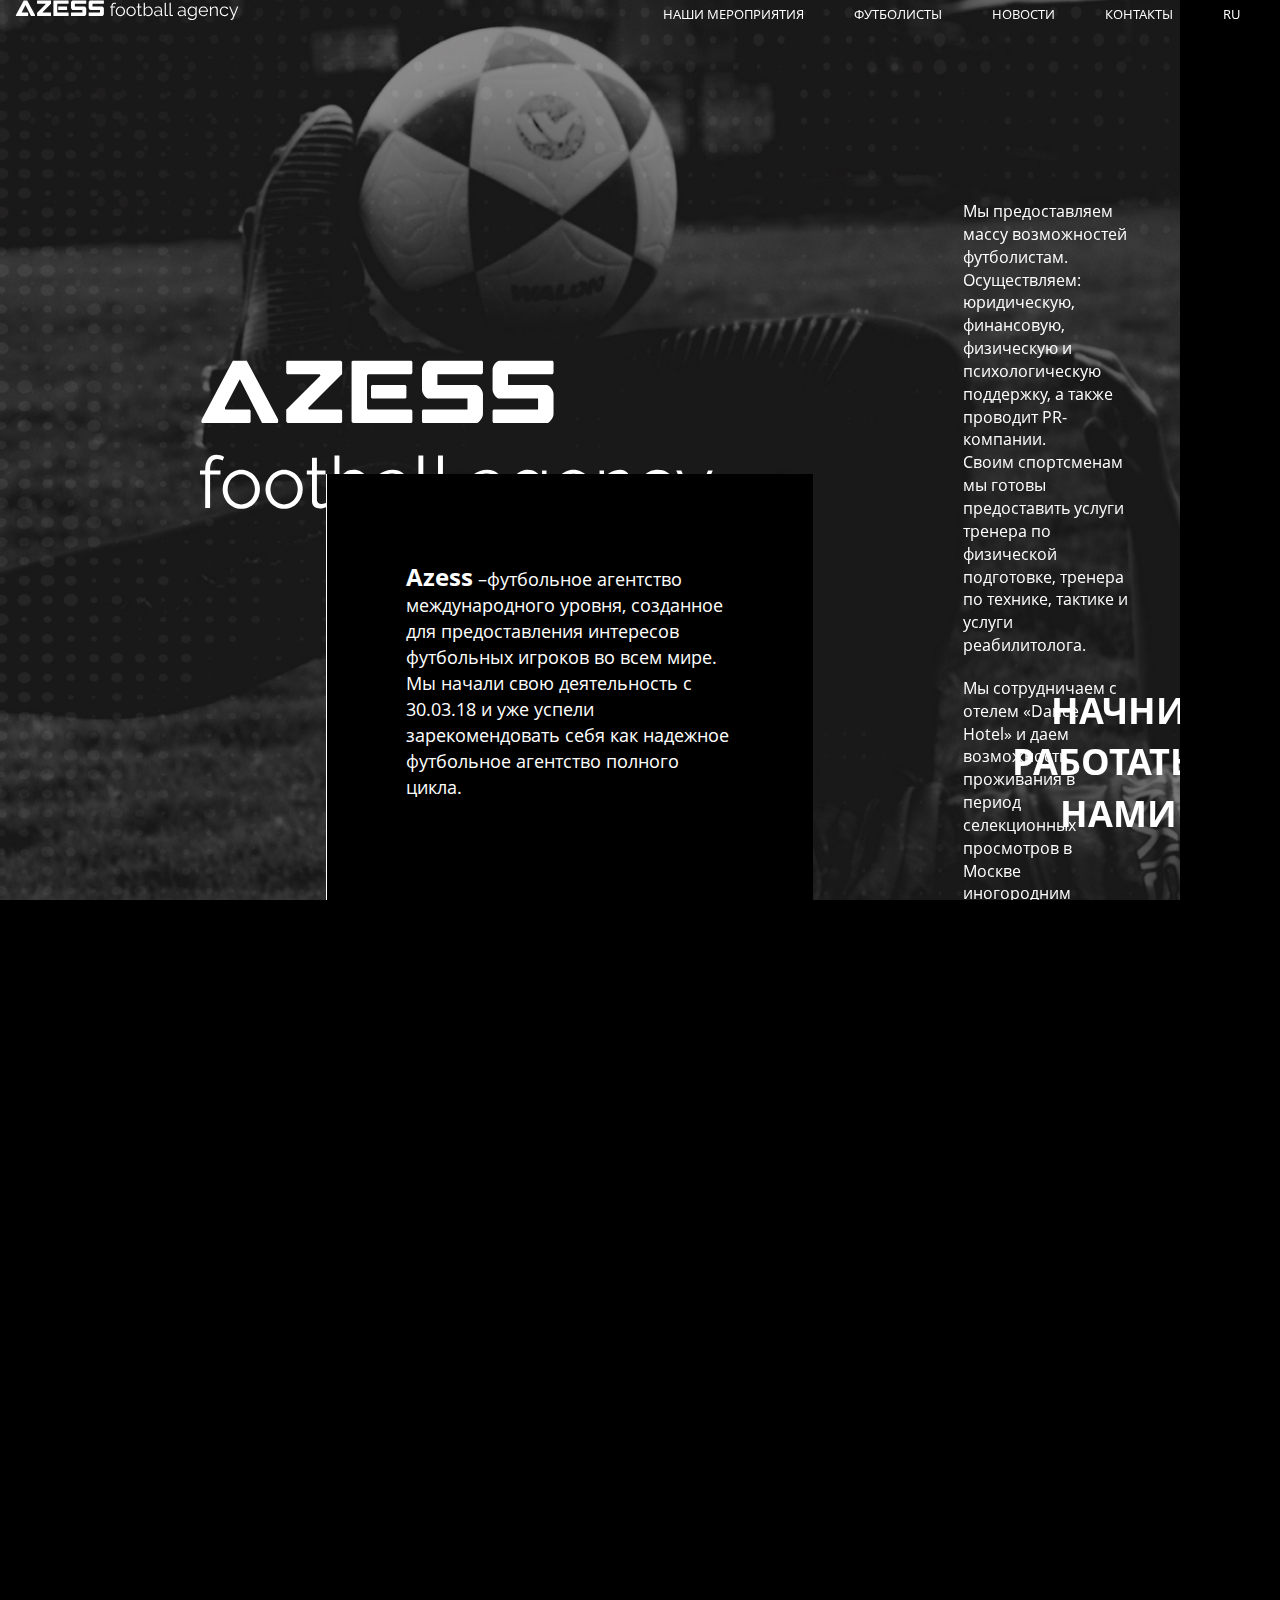
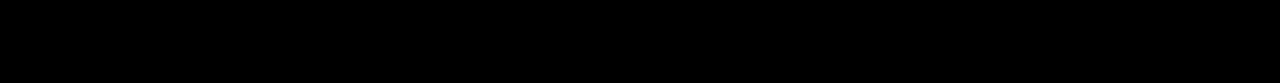
<file: index.html>
<!DOCTYPE html>
<html lang="en">
<head>
    <title>Azess</title>
    <meta charset="utf-8">
    <meta http-equiv="X-UA-Compatible" content="IE=edge">
    <meta name="viewport" content="width=device-width, initial-scale=1">


    <link href="css/bootstrap.min.css" rel="stylesheet"/>
    <link href="css/hamburger.css" rel="stylesheet"/>
    <link href="lib/onepage-scroll/onepage-scroll.css" rel="stylesheet">
    <link href="lib/select2/css/select2.css" rel="stylesheet">
    <link rel="stylesheet" href="css/main.css"/>


    <!-- HTML5 shim and Respond.js for IE8 support of HTML5 elements and media queries -->
    <!-- WARNING: Respond.js doesn't work if you view the page via file:// -->
    <!--[if lt IE 9]>
    <script src="https://oss.maxcdn.com/html5shiv/3.7.3/html5shiv.min.js"></script>
    <script src="https://oss.maxcdn.com/respond/1.4.2/respond.min.js"></script>
    <![endif]-->
</head>
<body>

<header>
    <nav class="navbar">
        <div class="container-fluid">

            <div class="navbar-header">
                <button type="button" class="navbar-toggle collapsed hamburger hamburger--collapse"
                        data-toggle="collapse" data-target="#top-menu"
                        aria-expanded="false">
                    <span class="hamburger-box">
                        <span class="hamburger-inner"></span>
                    </span>

                </button>
                <a class="navbar-brand" href="index.html"><img src="images/logo_new.svg" alt="Azess"></a>
            </div>

            <div class="collapse navbar-collapse" id="top-menu">
                <ul class="nav navbar-nav navbar-right">
                    <li>
                        <a href="events.html">Наши мероприятия</a>
                    </li>
                    <li>
                        <a href="players.html">Футболисты</a>
                    </li>
                    <li>
                        <a href="news.html">Новости</a>
                    </li>
                    <li>
                        <a href="contacts.html">Контакты</a>
                    </li>
                    <li>
                        <a href="#">RU</a>
                    </li>
                </ul>
            </div>
        </div>
    </nav>
</header>

<div class="wrap">

    <section class="main-slider" style="background-image: url('images/section-bg-1.jpg')">
        <div class="box">
            <div class="box-content">
                <div class="main-logo">
                    <img src="images/logo_2.svg" alt="Azess Football Agency">
                </div>
                <div class="main-about">
                    <p>
                        <b>Azess</b> –футбольное агентство международного уровня, созданное для предоставления
                        интересов футбольных игроков во всем мире. Мы начали свою деятельность с 30.03.18
                        и уже успели зарекомендовать себя как надежное футбольное агентство полного цикла.
                    </p>
                </div>
            </div>
        </div>
        <div class="box right-block">
            <div class="box-content main-content">
                <p>
                    Мы предоставляем массу возможностей футболистам. Осуществляем: юридическую,
                    финансовую, физическую и психологическую поддержку, а также проводит PR-компании.<br>
                    Своим спортсменам мы готовы предоставить услуги тренера по физической подготовке,
                    тренера по технике, тактике и услуги реабилитолога.
                </p>
                <p>
                    Мы сотрудничаем с отелем «Dance Hotel» и даем возможность проживания в период селекционных
                    просмотров в Москве иногородним игрокам.
                </p>
                <p>
                    Организуем и проводим: выездные тренировочные и селекционные сборы. Также занимаемся
                    проведением мастер-классов для тренеров и юных футболистов в различных регионах России.
                </p>
                <p>
                    Координируем индивидуальный
                    просмотр игроков для заключения контракта, а также осуществляем профессиональный скаутинг.
                </p>
                <p>
                    Мы нацелены на долгосрочное сотрудничество с каждым игроком, активно развиваемся и
                    наращиваем свои масштабы. Нам можно доверить свою карьеру
                </p>

                <button class="arrow arrow-next arrow-animate arrow-text work-with-us-btn" data-toggle="ajax-form" data-url="form.html" data-container=".main-slide">Начни работать с нами</button>

            </div>
            <div id="ajax-form" class="box-modal">
                <a href="#" class="modal-btn-close"></a>
                <div class="box-content">
                    <h3>Начни работать с нами</h3>
                    <div class="box-form">
                    <form action="#" method="post">
                        <div class="form-group has-error">
                            <input type="text" class="form-control" placeholder="ФИО">
                            <span class="help-block">Поле обязательно для заполнения</span>
                        </div>
                        <div class="row">
                            <div class="col-md-6 form-group has-error">
                                <input type="text" class="form-control" placeholder="Дата рождения">
                                <span class="help-block">Неверный формат даты</span>
                            </div>

                            <div class="col-md-6 form-group">
                                <input type="email" placeholder="E-mail" name="" class="form-control">
                            </div>
                        </div>

                        <div class="row">
                            <div class="col-md-6 form-group">
                                <select name="city" class="select2" placeholder="Город">
                                    <option value="1">Российская Федерация</option>
                                    <option value="2">Белорусь</option>
                                    <option value="3">Казахстан</option>
                                    <option value="4">Украинская республика</option>
                                </select>
                            </div>
                            <div class="col-md-6 form-group" >
                                <select class="select2" placeholder="Роль">
                                    <option>Вратарь</option>
                                    <option>Нападающий</option>
                                    <option>Защитник</option>
                                    <option>Черчесов</option>
                                </select>
                            </div>
                        </div>
                        <div class="form-group">
                            <input type="text" placeholder="Футбольный клуб (ДЮСШ)" class="form-control">
                        </div>
                        <div class="row">
                            <div class="col-md-3 form-group">
                                <input type="text" placeholder="Рост" class="form-control">
                            </div>
                            <div class="col-md-3 form-group">
                                <input type="text" placeholder="Вес" class="form-control">
                            </div>
                            <div class="col-md-6 form-group" >
                                <select class="select2" placeholder="Нога">
                                    <option>Левая нога</option>
                                    <option>Правая нога</option>
                                </select>
                            </div>
                        </div>
                        <div class="form-group">
                            <input type="text" placeholder="Образование" class="form-control">
                        </div>
                        <div class="form-group">
                            <input placeholder="Достижения" class="form-control">
                        </div>
                        <div class="form-group">
                            <input placeholder="Дополнительные сведения" class="form-control">
                        </div>
                        <div class="form-group">
                            <input type="file" name="file" placeholder="Прикрепить резюме">
                        </div>

                        <div class="text-right">
                            <button type="submit" class="btn btn-default animated-bg" id="">Отправить</button>
                        </div>
                    </form>
                    </div>
                </div>
            </div>
        </div>

    </section>


    <!--<section style="background-image: url('images/section-bg-2.jpg')" class="animate-block bg-dark">-->
        <!--<div class="box">-->
            <!--<div class="box-content">-->
                <!--<div class="work-with-us">-->
                <!--<h1>Начни <span>работать с нами</span></h1>-->
                    <!--<form action="#">-->
                        <!--<div class="form-group">-->
                            <!--<input type="text" placeholder="ФИО" class="form-control">-->
                        <!--</div>-->
                        <!--<div class="row">-->
                            <!--<div class="col-md-4 form-group">-->
                                <!--<select class="select2">-->
                                    <!--<option>1</option>-->
                                    <!--<option>2</option>-->
                                <!--</select>-->
                            <!--</div>-->
                            <!--<div class="col-md-4 form-group">-->
                                <!--<select class="select2">-->
                                    <!--<option>Январь</option>-->
                                    <!--<option>Февраль</option>-->
                                <!--</select>-->
                            <!--</div>-->
                            <!--<div class="col-md-4 form-group">-->
                                <!--<select class="select2">-->
                                    <!--<option>1992</option>-->
                                    <!--<option>1993</option>-->
                                <!--</select>-->
                            <!--</div>-->
                        <!--</div>-->
                        <!--<div class="form-group">-->
                            <!--<input type="email" placeholder="e-mail" class="form-control">-->
                        <!--</div>-->
                    <!--</form>-->
                <!--</div>-->
            <!--</div>-->
        <!--</div>-->
        <!--<div class="box">-->
            <!--<div class="box-content">-->
                <!--<form action="#">-->
                    <!--<div class="form-group">-->
                        <!--<input type="text" class="form-control" placeholder="Место проживания">-->
                    <!--</div>-->
                    <!--<div class="row">-->
                        <!--<div class="col-md-6 form-group">-->
                            <!--<select class="select2">-->
                                <!--<option>Российская Федерация</option>-->
                                <!--<option>Украинская республика</option>-->
                            <!--</select>-->
                        <!--</div>-->
                        <!--<div class="col-md-6 form-group">-->
                            <!--<select class="select2">-->
                                <!--<option>Вратарь</option>-->
                                <!--<option>Нападающий</option>-->
                            <!--</select>-->
                        <!--</div>-->
                    <!--</div>-->
                    <!--<div class="form-group">-->
                        <!--<input type="text" placeholder="Футбольный клуб (ДЮСШ)" class="form-control">-->
                    <!--</div>-->
                    <!--<div class="row">-->
                        <!--<div class="col-md-3 form-group">-->
                            <!--<input type="text" placeholder="Рост" class="form-control">-->
                        <!--</div>-->
                        <!--<div class="col-md-3 form-group">-->
                            <!--<input type="text" placeholder="Вес" class="form-control">-->
                        <!--</div>-->
                        <!--<div class="col-md-6 form-group">-->
                            <!--<select class="select2">-->
                            <!--<option>Левая нога</option>-->
                            <!--<option>Правая нога</option>-->
                            <!--</select>-->
                        <!--</div>-->
                    <!--</div>-->
                    <!--<div class="form-group">-->
                        <!--<input type="text" placeholder="Образование" class="form-control">-->
                    <!--</div>-->
                    <!--<div class="form-group">-->
                        <!--<input placeholder="Достижения" class="form-control">-->
                    <!--</div>-->
                    <!--<div class="form-group">-->
                        <!--<input placeholder="Дополнительные сведения" class="form-control">-->
                    <!--</div>-->
                    <!--<div class="form-group">-->
                        <!--<input type="file" name="file" placeholder="Прикрепить резюме">-->
                    <!--</div>-->
                    <!--<div class="text-right">-->
                        <!--<input type="submit" class="btn btn-lg btn-default" id="submitForm">-->
                    <!--</div>-->
                <!--</form>-->
            <!--</div>-->
        <!--</div>-->
    <!--</section>-->
</div>

<div id="loader" class="loader"></div>

<script src="js/jquery.min.js"></script>
<script src="js/bootstrap.min.js"></script>
<script src="lib/onepage-scroll/jquery.onepage-scroll.min.js"></script>
<script src="lib/select2/js/select2.full.min.js"></script>
<script src="js/main.js" type="text/javascript"></script>
</body>
</html>
</file>
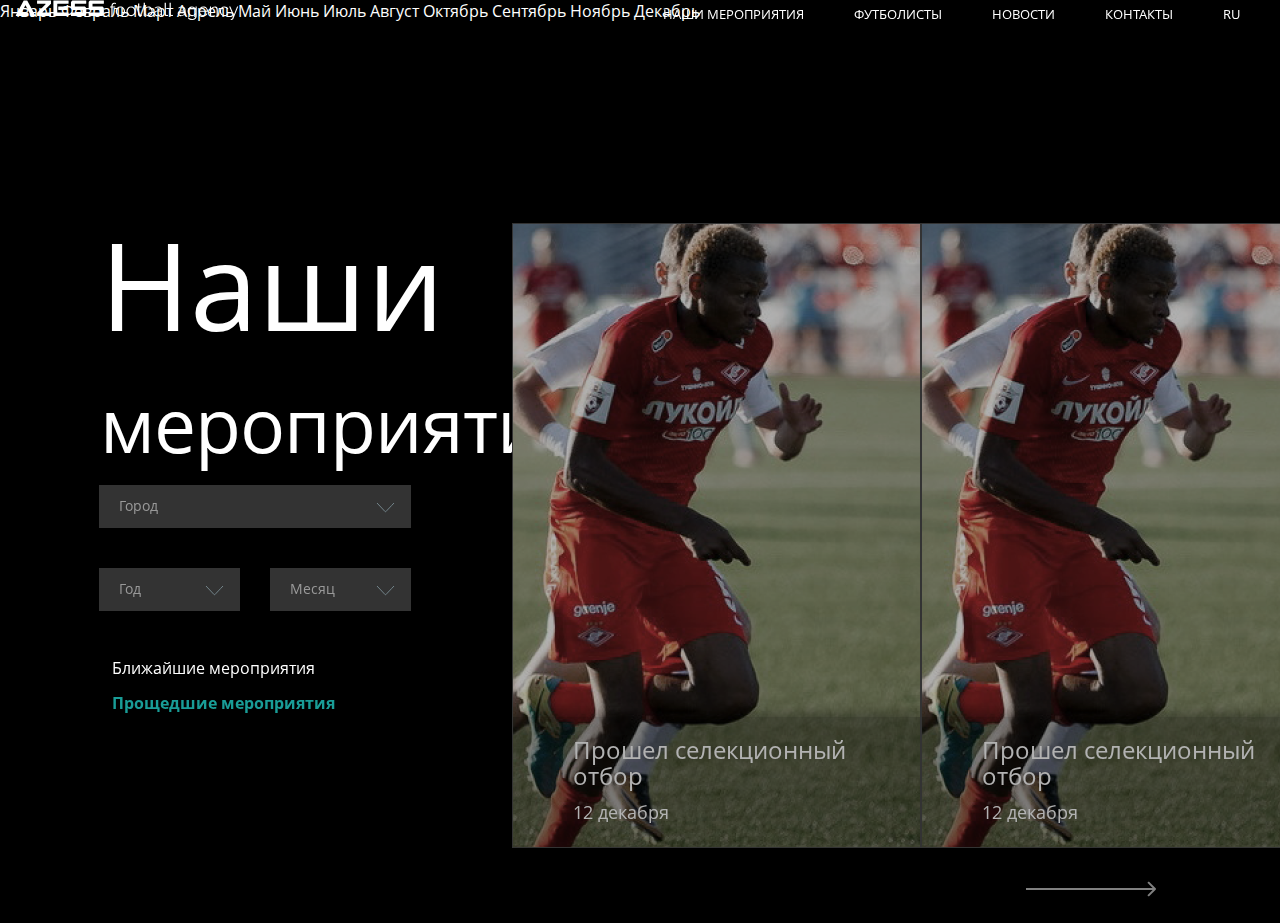
<file: _events.html>
<!DOCTYPE html>
<html lang="en">
<head>
    <title>Azess</title>
    <meta charset="utf-8">
    <meta http-equiv="X-UA-Compatible" content="IE=edge">
    <meta name="viewport" content="width=device-width, initial-scale=1">


    <link href="css/bootstrap.min.css" rel="stylesheet"/>
    <link href="css/hamburger.css" rel="stylesheet"/>
    <link href="css/slider.css" rel="stylesheet">
    <link href="lib/onepage-scroll/onepage-scroll.css" rel="stylesheet">
    <link href="lib/select2/css/select2.css" rel="stylesheet">
    <link rel="stylesheet" href="css/main.css"/>

    <!-- HTML5 shim and Respond.js for IE8 support of HTML5 elements and media queries -->
    <!-- WARNING: Respond.js doesn't work if you view the page via file:// -->
    <!--[if lt IE 9]>
    <script src="https://oss.maxcdn.com/html5shiv/3.7.3/html5shiv.min.js"></script>
    <script src="https://oss.maxcdn.com/respond/1.4.2/respond.min.js"></script>
    <![endif]-->
</head>
<body>

<header>
    <nav class="navbar">
        <div class="container-fluid">

            <div class="navbar-header">
                <button type="button" class="navbar-toggle collapsed hamburger hamburger--collapse"
                        data-toggle="collapse" data-target="#top-menu"
                        aria-expanded="false">
                    <span class="hamburger-box">
                        <span class="hamburger-inner"></span>
                    </span>

                </button>
                <a class="navbar-brand" href="index.html"><img src="images/logo_new.svg" alt="Azess"></a>
            </div>

            <div class="collapse navbar-collapse" id="top-menu">
                <ul class="nav navbar-nav navbar-right">
                    <li>
                        <a href="events.html">Наши мероприятия</a>
                    </li>
                    <li>
                        <a href="players.html">Футболисты</a>
                    </li>
                    <li>
                        <a href="news.html">Новости</a>
                    </li>
                    <li>
                        <a href="contacts.html">Контакты</a>
                    </li>
                    <li>
                        <a href="#">RU</a>
                    </li>
                </ul>
            </div>
        </div>
    </nav>
</header>

Январь
Февраль
Март
Апрель
Май
Июнь
Июль
Август
Октябрь
Сентябрь
Ноябрь
Декабрь
<div class="wrap">
    <section class="content-list">
        <div class="box">
            <div class="box-content">
                <div class="events-form">
                    <h1>
                        Наши <span>мероприятия</span>
                    </h1>
                    <form action="#">
                        <div class="form-group">
                            <select class="select2" placeholder="Город">
                                <option>Москва</option>
                                <option>Санкт-Петербург</option>
                                <option>Рига</option>
                            </select>
                        </div>
                    <div class="row">
                        <div class="col-md-6 form-group">
                            <select class="select2" placeholder="Год">
                                <option>2019</option>
                                <option>2018</option>
                            </select>
                        </div>
                        <div class="col-md-6 form-group">
                            <select class="select2" placeholder="Месяц">
                                <option>Январь</option>
                                <option>Февраль</option>
                            </select>
                        </div>
                    </div>
                    </form>
                    <div class="events-filter">
                        <a class="btn btn-primary" href="">Ближайшие мероприятия</a>
                        <a  class="btn btn-primary btn-active" href="#">Прощедшие мероприятия</a>
                    </div>
                </div>

            </div>
        </div>
        <div class="box">
            <div class="box-content">
                <div class="events">
                    <div class="slider">
                        <div class="slider__wrapper">

                            <div class="slider__item">
                                <div class="events-item">
                                    <img src="images/slider/test1.png"/>
                                    <div class="events-item-info">
                                        <a href="event-item.html">
                                            <h3 class="events-item-title">Прошел селекционный отбор</h3>
                                        </a>
                                        <span class="events-item-date">12 декабря</span>
                                        <a href="#" class="events-item-btn">
                                            Записаться
                                        </a>
                                    </div>

                                </div>
                            </div>
                            <div class="slider__item">
                                <div class="events-item">
                                    <img src="images/slider/test1.png"/>
                                    <div class="events-item-info">
                                        <a href="event-item.html">
                                            <h3 class="events-item-title">Прошел селекционный отбор</h3>
                                        </a>
                                        <span class="events-item-date">12 декабря</span>
                                        <a href="#" class="events-item-btn">
                                            Записаться
                                        </a>
                                    </div>
                                </div>
                            </div> <div class="slider__item">
                                <div class="events-item">
                                    <img src="images/slider/test1.png"/>
                                    <div class="events-item-info">
                                        <a href="event-item.html">
                                            <h3 class="events-item-title">Прошел селекционный отбор</h3>
                                        </a>
                                        <span class="events-item-date">12 декабря</span>
                                        <a href="#" class="events-item-btn">
                                            Записаться
                                        </a>
                                    </div>

                                </div>
                            </div> <div class="slider__item">
                                <div class="events-item">
                                    <img src="images/slider/test1.png"/>
                                    <div class="events-item-info">
                                        <a href="event-item.html">
                                            <h3 class="events-item-title">Прошел селекционный отбор</h3>
                                        </a>
                                        <span class="events-item-date">12 декабря</span>
                                        <a href="#" class="events-item-btn">
                                            Записаться
                                        </a>
                                    </div>

                                </div>
                            </div> <div class="slider__item">
                                <div class="events-item">
                                    <img src="images/slider/test1.png"/>
                                    <div class="events-item-info">
                                        <a href="event-item.html">
                                            <h3 class="events-item-title">Прошел селекционный отбор</h3>
                                        </a>
                                        <span class="events-item-date">12 декабря</span>
                                        <a href="#" class="events-item-btn">
                                            Записаться
                                        </a>
                                    </div>

                                </div>
                            </div>


                        </div>
                    </div>
                    <a class="slider__control slider__control_left" href="#" role="button"></a>
                    <a class="slider__control slider__control_right slider__control_show" href="#" role="button"></a>
                </div>
            </div>
        </div>
    </section>

</div>

    <script src="js/jquery.min.js"></script>
    <script src="js/bootstrap.min.js"></script>
    <script src="js/slider.js"></script>
    <script src="lib/onepage-scroll/jquery.onepage-scroll.min.js"></script>
    <script src="lib/select2/js/select2.full.min.js"></script>
    <script type="text/javascript" src="js/main.js"></script>
</body>
</html>
</file>
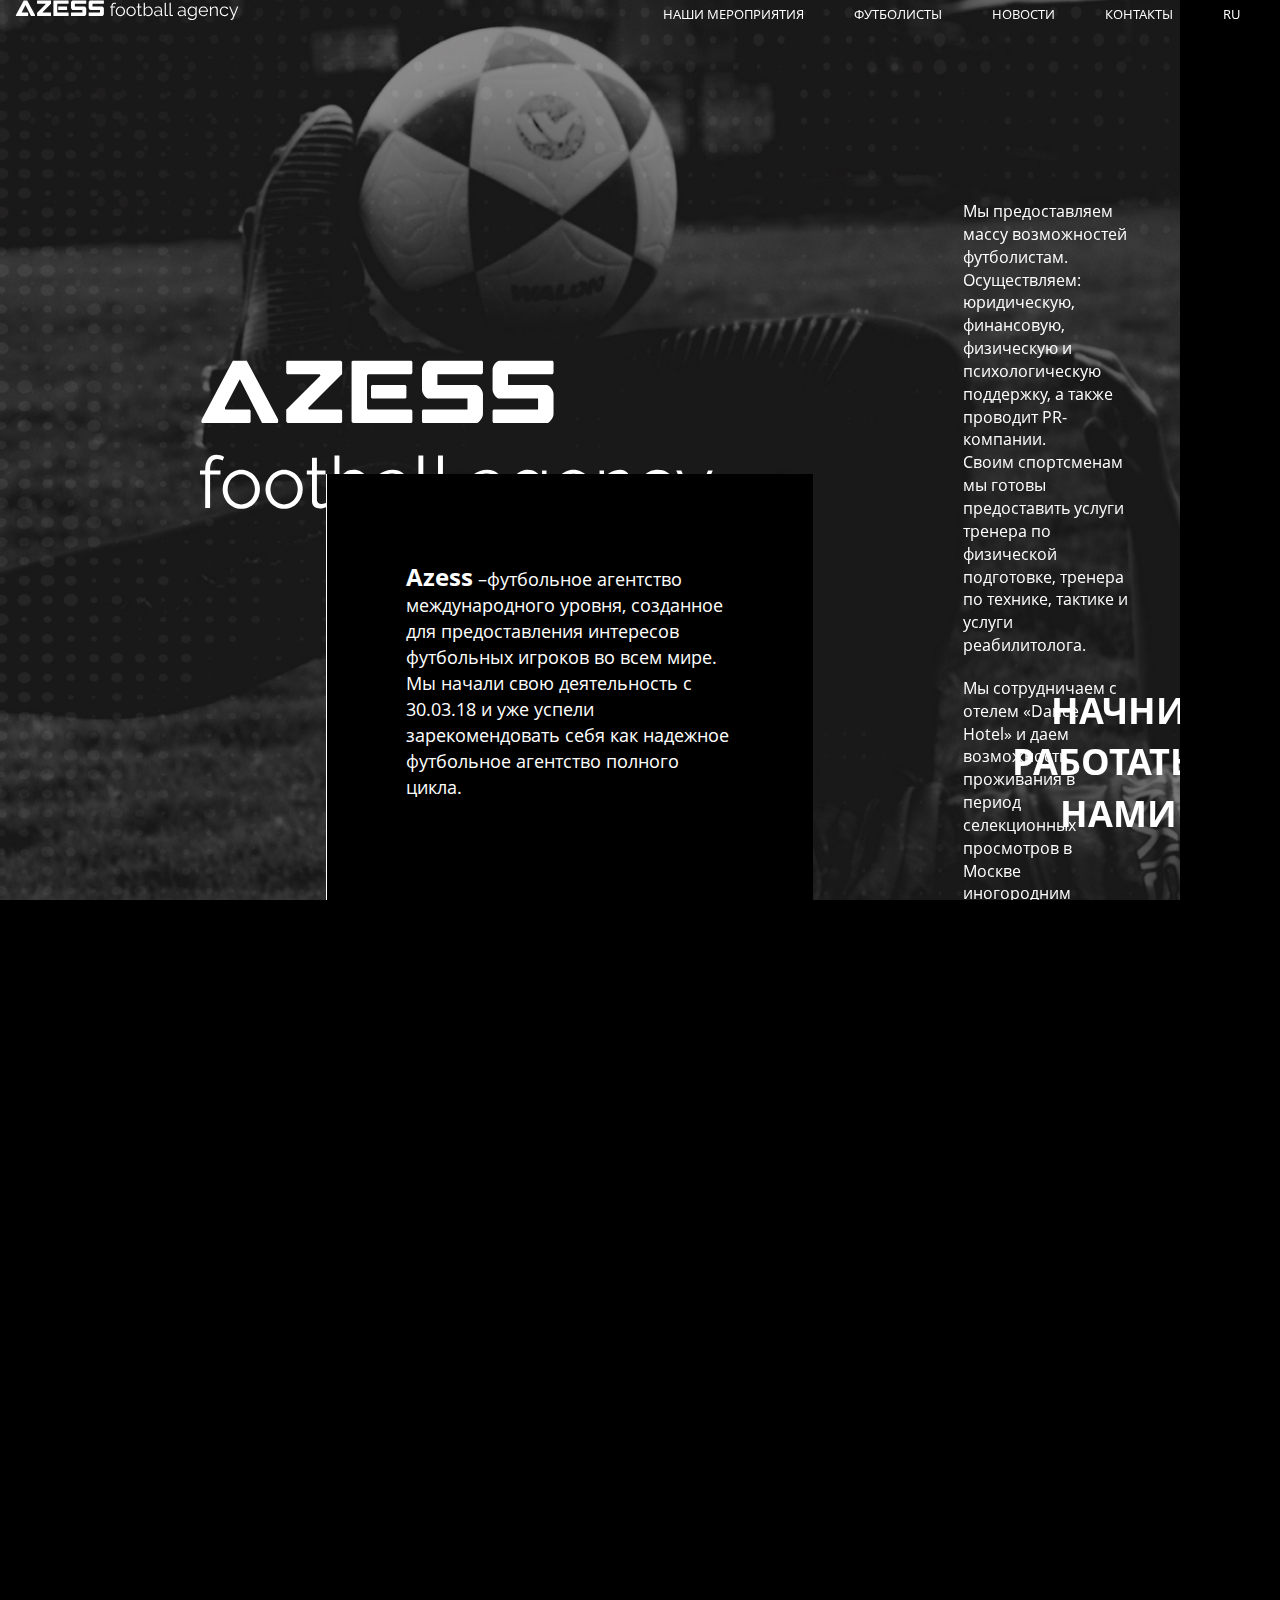
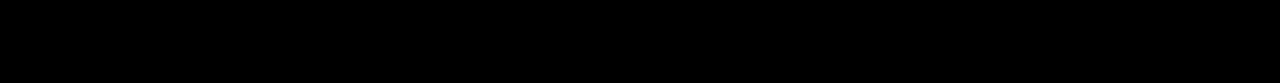
<file: _index.html>
<!DOCTYPE html>
<html lang="en">
<head>
    <title>Azess</title>
    <meta charset="utf-8">
    <meta http-equiv="X-UA-Compatible" content="IE=edge">
    <meta name="viewport" content="width=device-width, initial-scale=1">

    <link href="css/bootstrap.min.css" rel="stylesheet"/>
    <link href="css/hamburger.css" rel="stylesheet"/>
    <link href="lib/onepage-scroll/onepage-scroll.css" rel="stylesheet">
    <link href="lib/select2/css/select2.css" rel="stylesheet">
    <link rel="stylesheet" href="css/main.css"/>


    <!-- HTML5 shim and Respond.js for IE8 support of HTML5 elements and media queries -->
    <!-- WARNING: Respond.js doesn't work if you view the page via file:// -->
    <!--[if lt IE 9]>
    <script src="https://oss.maxcdn.com/html5shiv/3.7.3/html5shiv.min.js"></script>
    <script src="https://oss.maxcdn.com/respond/1.4.2/respond.min.js"></script>
    <![endif]-->
</head>
<body>

<header>
    <nav class="navbar">
        <div class="container-fluid">

            <div class="navbar-header">
                <button type="button" class="navbar-toggle collapsed hamburger hamburger--collapse"
                        data-toggle="collapse" data-target="#top-menu"
                        aria-expanded="false">
                    <span class="hamburger-box">
                        <span class="hamburger-inner"></span>
                    </span>

                </button>
                <a class="navbar-brand" href="index.html"><img src="images/logo_new.svg" alt="Azess"></a>
            </div>

            <div class="collapse navbar-collapse" id="top-menu">
                <ul class="nav navbar-nav navbar-right">
                    <li>
                        <a href="events.html">Наши мероприятия</a>
                    </li>
                    <li>
                        <a href="players.html">Футболисты</a>
                    </li>
                    <li>
                        <a href="news.html">Новости</a>
                    </li>
                    <li>
                        <a href="contacts.html">Контакты</a>
                    </li>
                    <li>
                        <a href="#">RU</a>
                    </li>
                </ul>
            </div>
        </div>
    </nav>
</header>

<div class="wrap">

    <section class="main-slider" style="background-image: url('images/section-bg-1.jpg')">
        <div class="box">
            <div class="box-content">
                <div class="main-logo">
                    <img src="images/logo_2.svg" alt="Azess Football Agency">
                </div>
                <div class="main-about">
                    <p>
                        <b>Azess</b> –футбольное агентство международного уровня, созданное для предоставления
                        интересов футбольных игроков во всем мире. Мы начали свою деятельность с 30.03.18
                        и уже успели зарекомендовать себя как надежное футбольное агентство полного цикла.
                    </p>
                </div>
            </div>
        </div>
        <div class="box right-block">
            <div class="box-content main-content">
                <p>
                    Мы предоставляем массу возможностей футболистам. Осуществляем: юридическую,
                    финансовую, физическую и психологическую поддержку, а также проводит PR-компании.<br>
                    Своим спортсменам мы готовы предоставить услуги тренера по физической подготовке,
                    тренера по технике, тактике и услуги реабилитолога.
                </p>
                <p>
                    Мы сотрудничаем с отелем «Dance Hotel» и даем возможность проживания в период селекционных
                    просмотров в Москве иногородним игрокам.
                </p>
                <p>
                    Организуем и проводим: выездные тренировочные и селекционные сборы. Также занимаемся
                    проведением мастер-классов для тренеров и юных футболистов в различных регионах России.
                </p>
                <p>
                    Координируем индивидуальный
                    просмотр игроков для заключения контракта, а также осуществляем профессиональный скаутинг.
                </p>
                <p>
                    Мы нацелены на долгосрочное сотрудничество с каждым игроком, активно развиваемся и
                    наращиваем свои масштабы. Нам можно доверить свою карьеру
                </p>
                <button class="arrow arrow-next arrow-animate arrow-text work-with-us-btn" data-toggle="ajax-form" data-url="form.html" data-container=".main-slide">Начни работать с нами</button>
            </div>
            <div id="ajax-form" class="box-modal">
                <a href="#" class="modal-btn-close"></a>
                <div class="box-content">
                    <h3>Начни работать с нами</h3>
                    <div class="box-form">
                    <form action="#" method="post">
                        <div class="form-group has-error">
                            <input type="text" class="form-control" placeholder="ФИО">
                            <span class="help-block">Поле обязательно для заполнения</span>
                        </div>
                        <div class="row">
                            <div class="col-md-6 form-group has-error">
                                <input type="text" class="form-control" placeholder="Дата рождения">
                                <span class="help-block">Неверный формат даты</span>
                            </div>

                            <div class="col-md-6 form-group">
                                <input type="email" placeholder="E-mail" name="" class="form-control">
                            </div>
                        </div>

                        <div class="row">
                            <div class="col-md-6 form-group">
                                <select name="city" class="select2" placeholder="Город">
                                    <option value="1">Российская Федерация</option>
                                    <option value="2">Белорусь</option>
                                    <option value="3">Казахстан</option>
                                    <option value="4">Украинская республика</option>
                                </select>
                            </div>
                            <div class="col-md-6 form-group" >
                                <select class="select2" placeholder="Роль">
                                    <option>Вратарь</option>
                                    <option>Нападающий</option>
                                    <option>Защитник</option>
                                    <option>Черчесов</option>
                                </select>
                            </div>
                        </div>
                        <div class="form-group">
                            <input type="text" placeholder="Футбольный клуб (ДЮСШ)" class="form-control">
                        </div>
                        <div class="row">
                            <div class="col-md-3 form-group">
                                <input type="text" placeholder="Рост" class="form-control">
                            </div>
                            <div class="col-md-3 form-group">
                                <input type="text" placeholder="Вес" class="form-control">
                            </div>
                            <div class="col-md-6 form-group" >
                                <select class="select2" placeholder="Нога">
                                    <option>Левая нога</option>
                                    <option>Правая нога</option>
                                </select>
                            </div>
                        </div>
                        <div class="form-group">
                            <input type="text" placeholder="Образование" class="form-control">
                        </div>
                        <div class="form-group">
                            <input placeholder="Достижения" class="form-control">
                        </div>
                        <div class="form-group">
                            <input placeholder="Дополнительные сведения" class="form-control">
                        </div>
                        <div class="form-group">
                            <input type="file" name="file" placeholder="Прикрепить резюме">
                        </div>

                        <div class="text-right">
                            <button type="submit" class="btn btn-default animated-bg" id="">Отправить</button>
                        </div>
                    </form>
                    </div>
                </div>
            </div>
        </div>

    </section>


    <!--<section style="background-image: url('images/section-bg-2.jpg')" class="animate-block bg-dark">-->
        <!--<div class="box">-->
            <!--<div class="box-content">-->
                <!--<div class="work-with-us">-->
                <!--<h1>Начни <span>работать с нами</span></h1>-->
                    <!--<form action="#">-->
                        <!--<div class="form-group">-->
                            <!--<input type="text" placeholder="ФИО" class="form-control">-->
                        <!--</div>-->
                        <!--<div class="row">-->
                            <!--<div class="col-md-4 form-group">-->
                                <!--<select class="select2">-->
                                    <!--<option>1</option>-->
                                    <!--<option>2</option>-->
                                <!--</select>-->
                            <!--</div>-->
                            <!--<div class="col-md-4 form-group">-->
                                <!--<select class="select2">-->
                                    <!--<option>Январь</option>-->
                                    <!--<option>Февраль</option>-->
                                <!--</select>-->
                            <!--</div>-->
                            <!--<div class="col-md-4 form-group">-->
                                <!--<select class="select2">-->
                                    <!--<option>1992</option>-->
                                    <!--<option>1993</option>-->
                                <!--</select>-->
                            <!--</div>-->
                        <!--</div>-->
                        <!--<div class="form-group">-->
                            <!--<input type="email" placeholder="e-mail" class="form-control">-->
                        <!--</div>-->
                    <!--</form>-->
                <!--</div>-->
            <!--</div>-->
        <!--</div>-->
        <!--<div class="box">-->
            <!--<div class="box-content">-->
                <!--<form action="#">-->
                    <!--<div class="form-group">-->
                        <!--<input type="text" class="form-control" placeholder="Место проживания">-->
                    <!--</div>-->
                    <!--<div class="row">-->
                        <!--<div class="col-md-6 form-group">-->
                            <!--<select class="select2">-->
                                <!--<option>Российская Федерация</option>-->
                                <!--<option>Украинская республика</option>-->
                            <!--</select>-->
                        <!--</div>-->
                        <!--<div class="col-md-6 form-group">-->
                            <!--<select class="select2">-->
                                <!--<option>Вратарь</option>-->
                                <!--<option>Нападающий</option>-->
                            <!--</select>-->
                        <!--</div>-->
                    <!--</div>-->
                    <!--<div class="form-group">-->
                        <!--<input type="text" placeholder="Футбольный клуб (ДЮСШ)" class="form-control">-->
                    <!--</div>-->
                    <!--<div class="row">-->
                        <!--<div class="col-md-3 form-group">-->
                            <!--<input type="text" placeholder="Рост" class="form-control">-->
                        <!--</div>-->
                        <!--<div class="col-md-3 form-group">-->
                            <!--<input type="text" placeholder="Вес" class="form-control">-->
                        <!--</div>-->
                        <!--<div class="col-md-6 form-group">-->
                            <!--<select class="select2">-->
                            <!--<option>Левая нога</option>-->
                            <!--<option>Правая нога</option>-->
                            <!--</select>-->
                        <!--</div>-->
                    <!--</div>-->
                    <!--<div class="form-group">-->
                        <!--<input type="text" placeholder="Образование" class="form-control">-->
                    <!--</div>-->
                    <!--<div class="form-group">-->
                        <!--<input placeholder="Достижения" class="form-control">-->
                    <!--</div>-->
                    <!--<div class="form-group">-->
                        <!--<input placeholder="Дополнительные сведения" class="form-control">-->
                    <!--</div>-->
                    <!--<div class="form-group">-->
                        <!--<input type="file" name="file" placeholder="Прикрепить резюме">-->
                    <!--</div>-->
                    <!--<div class="text-right">-->
                        <!--<input type="submit" class="btn btn-lg btn-default" id="submitForm">-->
                    <!--</div>-->
                <!--</form>-->
            <!--</div>-->
        <!--</div>-->
    <!--</section>-->
</div>

<div id="loader" class="loader"></div>

<script src="js/jquery.min.js"></script>
<script src="js/bootstrap.min.js"></script>
<script src="lib/onepage-scroll/jquery.onepage-scroll.min.js"></script>
<script src="lib/select2/js/select2.full.min.js"></script>
<script src="js/main.js" type="text/javascript"></script>
</body>
</html>
</file>
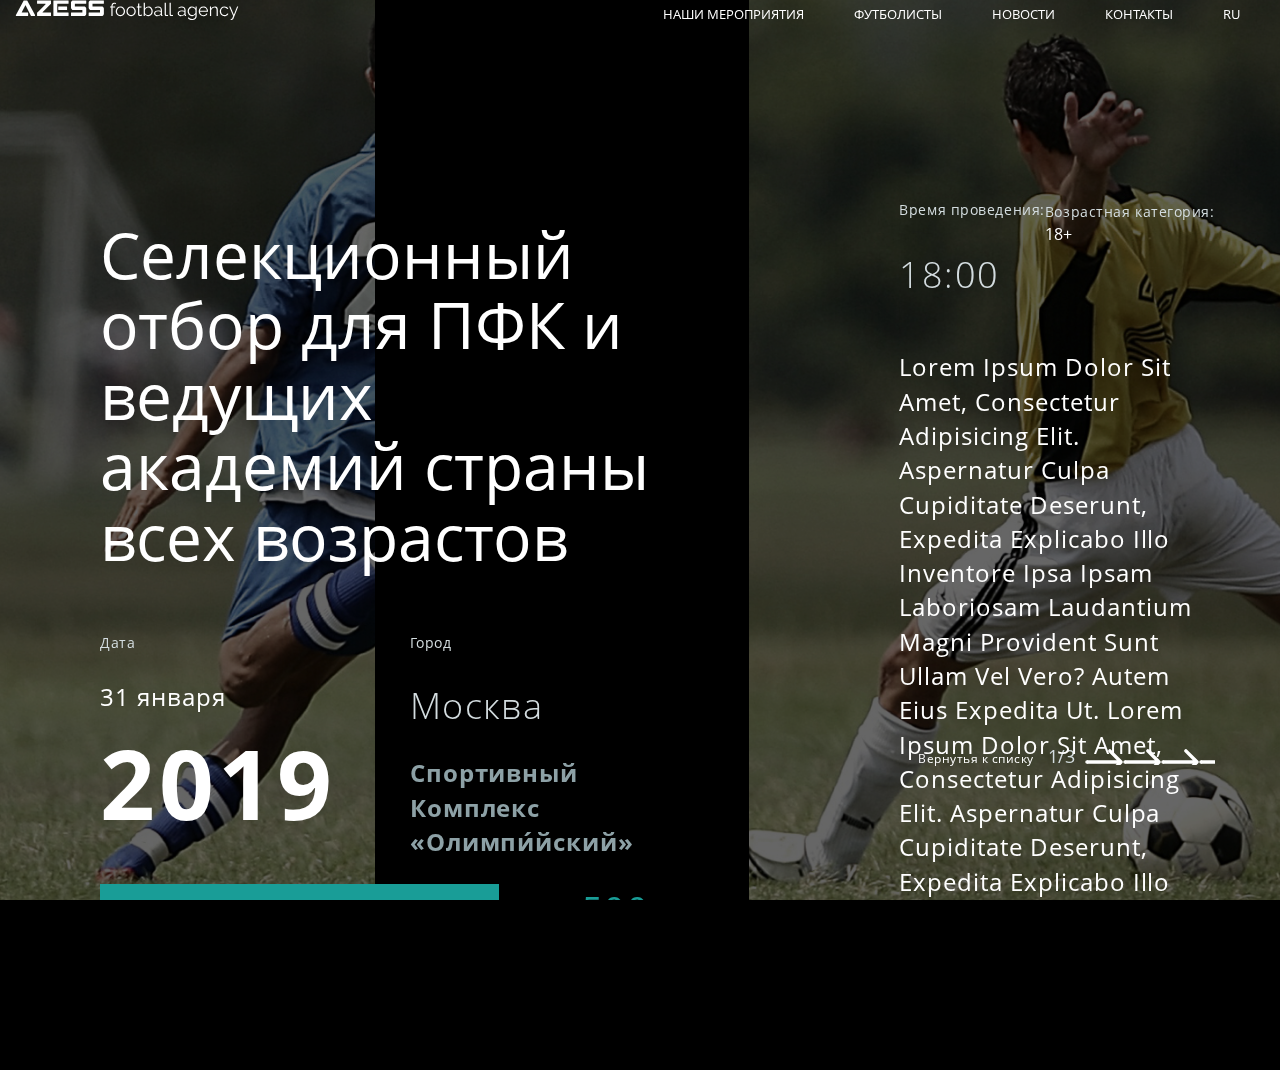
<file: event-item.html>
<!DOCTYPE html>
<html lang="en">
<head>
    <title>Azess</title>
    <meta charset="utf-8">
    <meta http-equiv="X-UA-Compatible" content="IE=edge">
    <meta name="viewport" content="width=device-width, initial-scale=1">


    <link href="css/bootstrap.min.css" rel="stylesheet"/>
    <link href="css/hamburger.css" rel="stylesheet"/>
    <link href="css/slider.css" rel="stylesheet">
    <link href="lib/onepage-scroll/onepage-scroll.css" rel="stylesheet">
    <link href="lib/select2/css/select2.css" rel="stylesheet">
    <link rel="stylesheet" href="css/main.css"/>

    <!-- HTML5 shim and Respond.js for IE8 support of HTML5 elements and media queries -->
    <!-- WARNING: Respond.js doesn't work if you view the page via file:// -->
    <!--[if lt IE 9]>
    <script src="https://oss.maxcdn.com/html5shiv/3.7.3/html5shiv.min.js"></script>
    <script src="https://oss.maxcdn.com/respond/1.4.2/respond.min.js"></script>
    <![endif]-->
</head>
<body>

<header>
    <nav class="navbar">
        <div class="container-fluid">

            <div class="navbar-header">
                <button type="button" class="navbar-toggle collapsed hamburger hamburger--collapse"
                        data-toggle="collapse" data-target="#top-menu"
                        aria-expanded="false">
                    <span class="hamburger-box">
                        <span class="hamburger-inner"></span>
                    </span>

                </button>
                <a class="navbar-brand" href="index.html"><img src="images/logo_new.svg" alt="Azess"></a>
            </div>

            <div class="collapse navbar-collapse" id="top-menu">
                <ul class="nav navbar-nav navbar-right">
                    <li>
                        <a href="events.html">Наши мероприятия</a>
                    </li>
                    <li>
                        <a href="players.html">Футболисты</a>
                    </li>
                    <li>
                        <a href="news.html">Новости</a>
                    </li>
                    <li>
                        <a href="contacts.html">Контакты</a>
                    </li>
                    <li>
                        <a href="#">RU</a>
                    </li>
                </ul>
            </div>
        </div>
    </nav>
</header>

<div class="wrap">

    <section class="animate-block animate-block-reverse bg-dark" style="background-image: url('images/event-bg.jpg');">
        <div class="box">
            <div class="box-content">
                <div class="event">
                    <h1>Селекционный отбор для ПФК и ведущих академий страны всех возрастов</h1>

                    <div class="event-info">
                        <div class="event-info-row">
                            <div class="event-date">
                                <span class="label">Дата</span>
                                <span class="day">31 января</span>
                                <span class="year">2019</span>
                            </div>
                            <div class="event-place">
                                <span class="label">Город</span>
                                <span class="city">Москва</span>
                                <span class="name">Спортивный комплекс «Олимпи́йский»</span>
                            </div>
                        </div>
                        <div class="event-info-row">
                            <div class="event-signup">
                                <a href="#" class="btn btn-primary btn-lg modal-btn" data-modalId="#signup-form">Записаться на мероприятие</a>
                            </div>
                            <div class="event-price">
                                <span>Стоимость</span>
                                <span class="value">500 р</span>
                            </div>

                        </div>


                    </div>

                </div>

            </div>
        </div>
        <div class="box">
            <div class="box-content">
                <div class="event event-second">
                    <div class="event-info">
                        <div class="event-info-row">
                            <div class="event-time">
                                <span class="label">Время проведения:</span>
                                <span class="day">18:00</span>
                            </div>
                            <div class="event-age">
                                <span class="label">Возрастная категория:</span>
                                <span class="value">18+</span>
                            </div>
                        </div>
                    </div>
                    <div class="event-content">
                        Lorem ipsum dolor sit amet, consectetur adipisicing elit. Aspernatur culpa cupiditate deserunt,
                        expedita explicabo illo inventore ipsa ipsam laboriosam laudantium magni provident sunt ullam
                        vel vero? Autem eius expedita ut. Lorem ipsum dolor sit amet, consectetur adipisicing elit. Aspernatur culpa cupiditate deserunt,
                        expedita explicabo illo inventore ipsa ipsam laboriosam laudantium magni provident sunt ullam
                        vel vero? Autem eius expedita ut.
                    </div>

                </div>
            </div>
            <div class="box-links">
                <a href="events.html" class="link-back">Вернутья к списку</a>
                <a href="event-item.html" class="link-next">1/3</a>
            </div>
            <div id="signup-form" class="box-modal">
                <a href="#" class="modal-btn-close"></a>
                <div class="box-content">
                    <h3>Запись на мероприятие</h3>
                    <form action="#">
                        <div class="form-group">
                            <input type="text" class="form-control" placeholder="ФИО">
                        </div>
                        <div class="form-group">
                            <input type="email" placeholder="E-mail" name="" class="form-control">
                        </div>
                        <div class="form-group">
                            <input type="text" placeholder="Дата" value="8 января 2019" disabled class="form-control">
                        </div>

                        <div class="form-info">Данное мероприятие доступно лицам достигшим 18 лет</div>

                        <div class="text-right">
                            <input type="submit" class="btn btn-default" id="submitForm">
                        </div>
                    </form>
                </div>
            </div>
        </div>



    </section>

</div>

<script src="js/jquery.min.js"></script>
<script src="js/bootstrap.min.js"></script>
<script src="js/slider.js"></script>
<script src="lib/onepage-scroll/jquery.onepage-scroll.min.js"></script>
<script src="lib/select2/js/select2.full.min.js"></script>
<script type="text/javascript" src="js/main.js"></script>
</body>
</html>
</file>
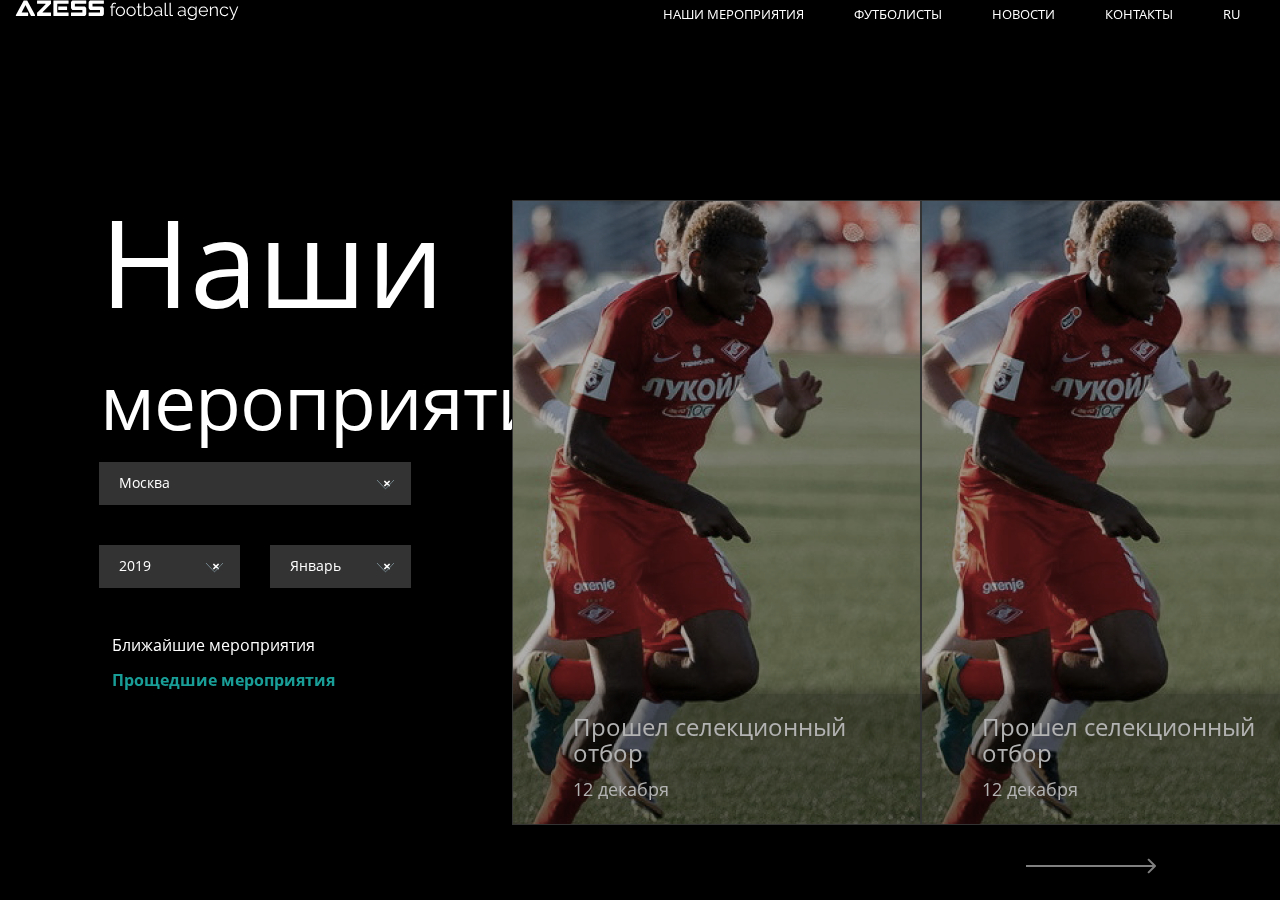
<file: events.html>
<!DOCTYPE html>
<html lang="en">
<head>
    <title>Azess</title>
    <meta charset="utf-8">
    <meta http-equiv="X-UA-Compatible" content="IE=edge">
    <meta name="viewport" content="width=device-width, initial-scale=1">


    <link href="css/bootstrap.min.css" rel="stylesheet"/>
    <link href="css/hamburger.css" rel="stylesheet"/>
    <link href="css/slider.css" rel="stylesheet">
    <link href="lib/onepage-scroll/onepage-scroll.css" rel="stylesheet">
    <link href="lib/select2/css/select2.css" rel="stylesheet">
    <link rel="stylesheet" href="css/main.css"/>

    <!-- HTML5 shim and Respond.js for IE8 support of HTML5 elements and media queries -->
    <!-- WARNING: Respond.js doesn't work if you view the page via file:// -->
    <!--[if lt IE 9]>
    <script src="https://oss.maxcdn.com/html5shiv/3.7.3/html5shiv.min.js"></script>
    <script src="https://oss.maxcdn.com/respond/1.4.2/respond.min.js"></script>
    <![endif]-->
</head>
<body>

<header>
    <nav class="navbar">
        <div class="container-fluid">

            <div class="navbar-header">
                <button type="button" class="navbar-toggle collapsed hamburger hamburger--collapse"
                        data-toggle="collapse" data-target="#top-menu"
                        aria-expanded="false">
                    <span class="hamburger-box">
                        <span class="hamburger-inner"></span>
                    </span>

                </button>
                <a class="navbar-brand" href="index.html"><img src="images/logo_new.svg" alt="Azess"></a>
            </div>

            <div class="collapse navbar-collapse" id="top-menu">
                <ul class="nav navbar-nav navbar-right">
                    <li>
                        <a href="events.html">Наши мероприятия</a>
                    </li>
                    <li>
                        <a href="players.html">Футболисты</a>
                    </li>
                    <li>
                        <a href="news.html">Новости</a>
                    </li>
                    <li>
                        <a href="contacts.html">Контакты</a>
                    </li>
                    <li>
                        <a href="#">RU</a>
                    </li>
                </ul>
            </div>
        </div>
    </nav>
</header>

<div class="wrap">
    <section class="content-list">
        <div class="box">
            <div class="box-content">
                <div class="events-form">
                    <h1>
                        Наши <span>мероприятия</span>
                    </h1>
                    <form action="#">
                        <div class="form-group">
                            <select class="select2">
                                <option>Москва</option>
                                <option>Санкт-Петербург</option>
                                <option>Рига</option>
                            </select>
                        </div>
                    <div class="row">
                        <div class="col-md-6 form-group">
                            <select class="select2">
                                <option>2019</option>
                                <option>2018</option>
                            </select>
                        </div>
                        <div class="col-md-6 form-group">
                            <select class="select2">
                                <option>Январь</option>
                                <option>Февраль</option>
                            </select>
                        </div>
                    </div>
                    </form>
                    <div class="events-filter">
                        <a class="btn btn-primary" href="">Ближайшие мероприятия</a>
                        <a  class="btn btn-primary btn-active" href="#">Прощедшие мероприятия</a>
                    </div>
                </div>

            </div>
        </div>
        <div class="box">
            <div class="box-content">
                <div class="events">
                    <div class="slider">
                        <div class="slider__wrapper">

                            <div class="slider__item">
                                <div class="events-item">
                                    <img src="images/slider/test1.png"/>
                                    <div class="events-item-info">
                                        <a href="event-item.html">
                                            <h3 class="events-item-title">Прошел селекционный отбор</h3>
                                        </a>
                                        <span class="events-item-date">12 декабря</span>
                                        <a href="#" class="events-item-btn">
                                            Записаться
                                        </a>
                                    </div>

                                </div>
                            </div>
                            <div class="slider__item">
                                <div class="events-item">
                                    <img src="images/slider/test1.png"/>
                                    <div class="events-item-info">
                                        <a href="event-item.html">
                                            <h3 class="events-item-title">Прошел селекционный отбор</h3>
                                        </a>
                                        <span class="events-item-date">12 декабря</span>
                                        <a href="#" class="events-item-btn">
                                            Записаться
                                        </a>
                                    </div>

                                </div>
                            </div> <div class="slider__item">
                                <div class="events-item">
                                    <img src="images/slider/test1.png"/>
                                    <div class="events-item-info">
                                        <a href="event-item.html">
                                            <h3 class="events-item-title">Прошел селекционный отбор</h3>
                                        </a>
                                        <span class="events-item-date">12 декабря</span>
                                        <a href="#" class="events-item-btn">
                                            Записаться
                                        </a>
                                    </div>

                                </div>
                            </div> <div class="slider__item">
                                <div class="events-item">
                                    <img src="images/slider/test1.png"/>
                                    <div class="events-item-info">
                                        <a href="event-item.html">
                                            <h3 class="events-item-title">Прошел селекционный отбор</h3>
                                        </a>
                                        <span class="events-item-date">12 декабря</span>
                                        <a href="#" class="events-item-btn">
                                            Записаться
                                        </a>
                                    </div>

                                </div>
                            </div> <div class="slider__item">
                                <div class="events-item">
                                    <img src="images/slider/test1.png"/>
                                    <div class="events-item-info">
                                        <a href="event-item.html">
                                            <h3 class="events-item-title">Прошел селекционный отбор</h3>
                                        </a>
                                        <span class="events-item-date">12 декабря</span>
                                        <a href="#" class="events-item-btn">
                                            Записаться
                                        </a>
                                    </div>

                                </div>
                            </div>


                        </div>
                    </div>
                    <a class="slider__control slider__control_left" href="#" role="button"></a>
                    <a class="slider__control slider__control_right slider__control_show" href="#" role="button"></a>
                </div>
            </div>
        </div>
    </section>

</div>

    <script src="js/jquery.min.js"></script>
    <script src="js/bootstrap.min.js"></script>
    <script src="js/slider.js"></script>
    <script src="lib/onepage-scroll/jquery.onepage-scroll.min.js"></script>
    <script src="lib/select2/js/select2.full.min.js"></script>
    <script type="text/javascript" src="js/main.js"></script>
</body>
</html>
</file>
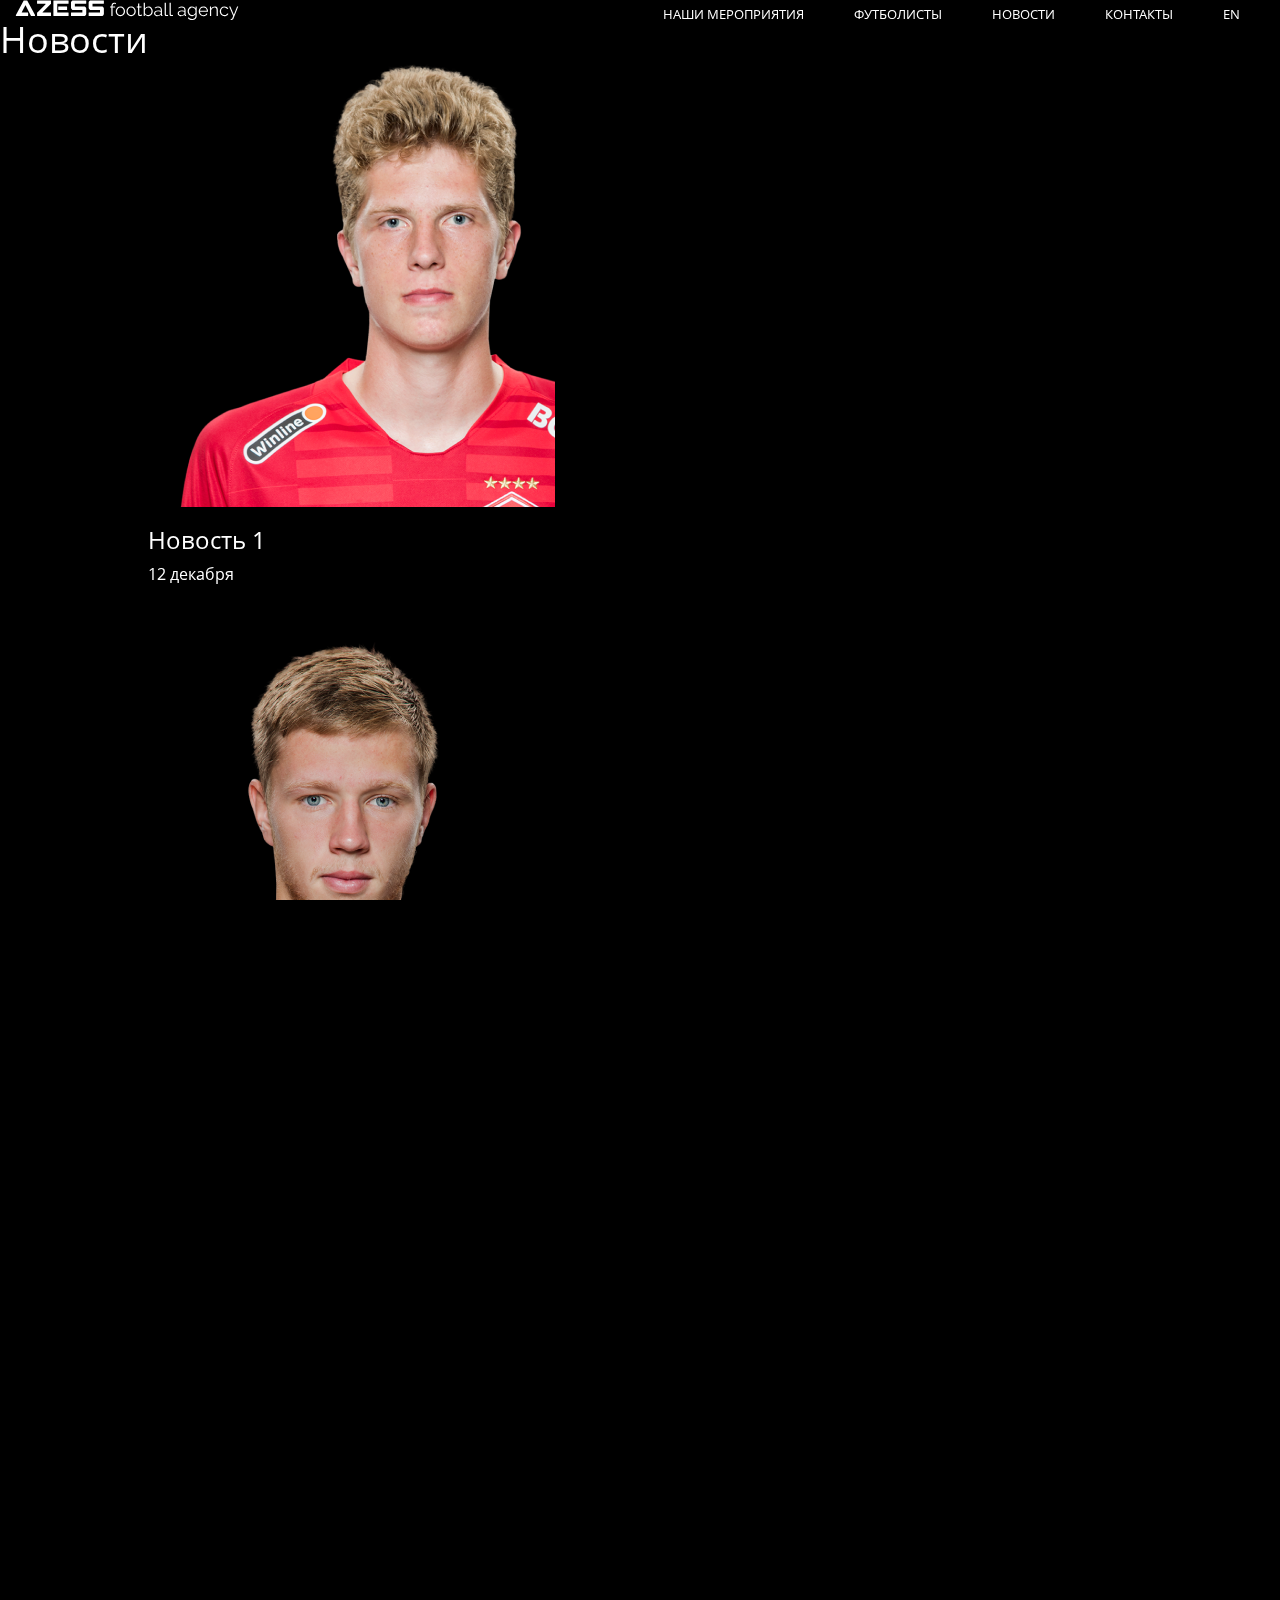
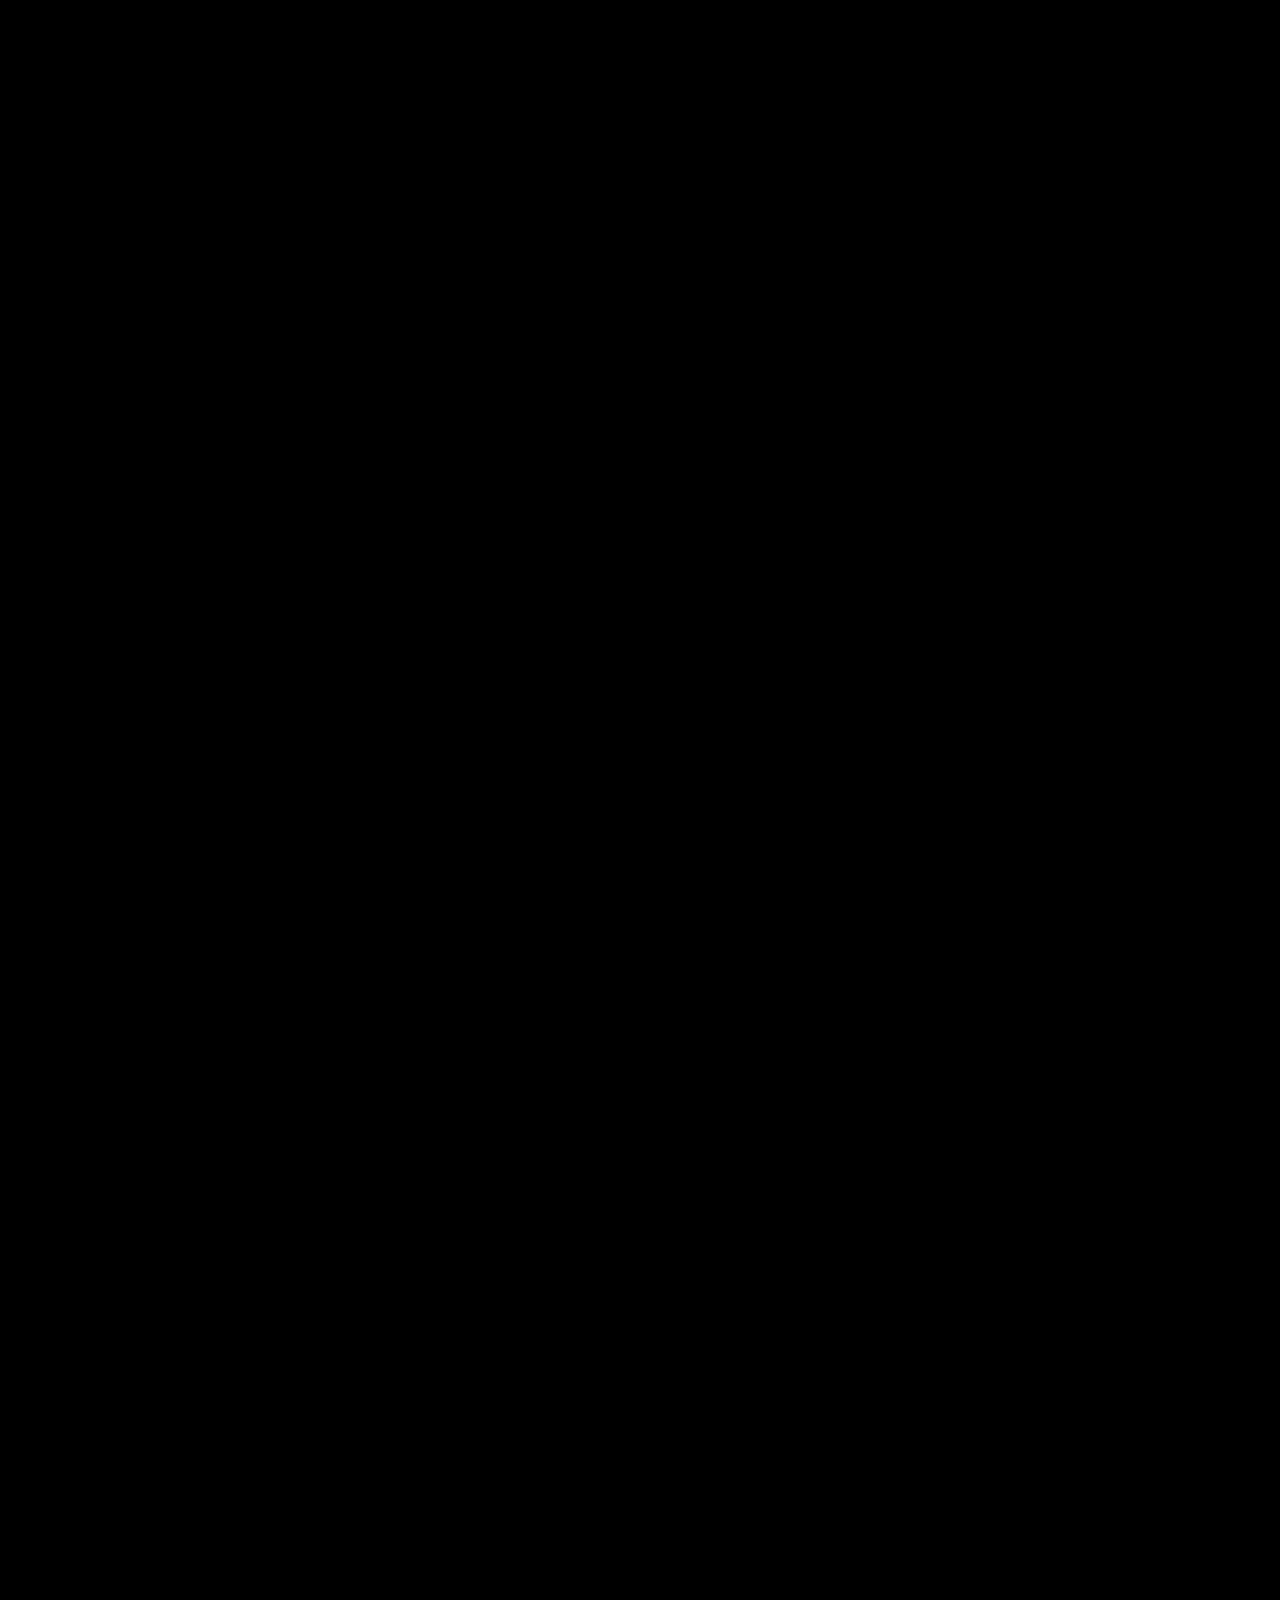
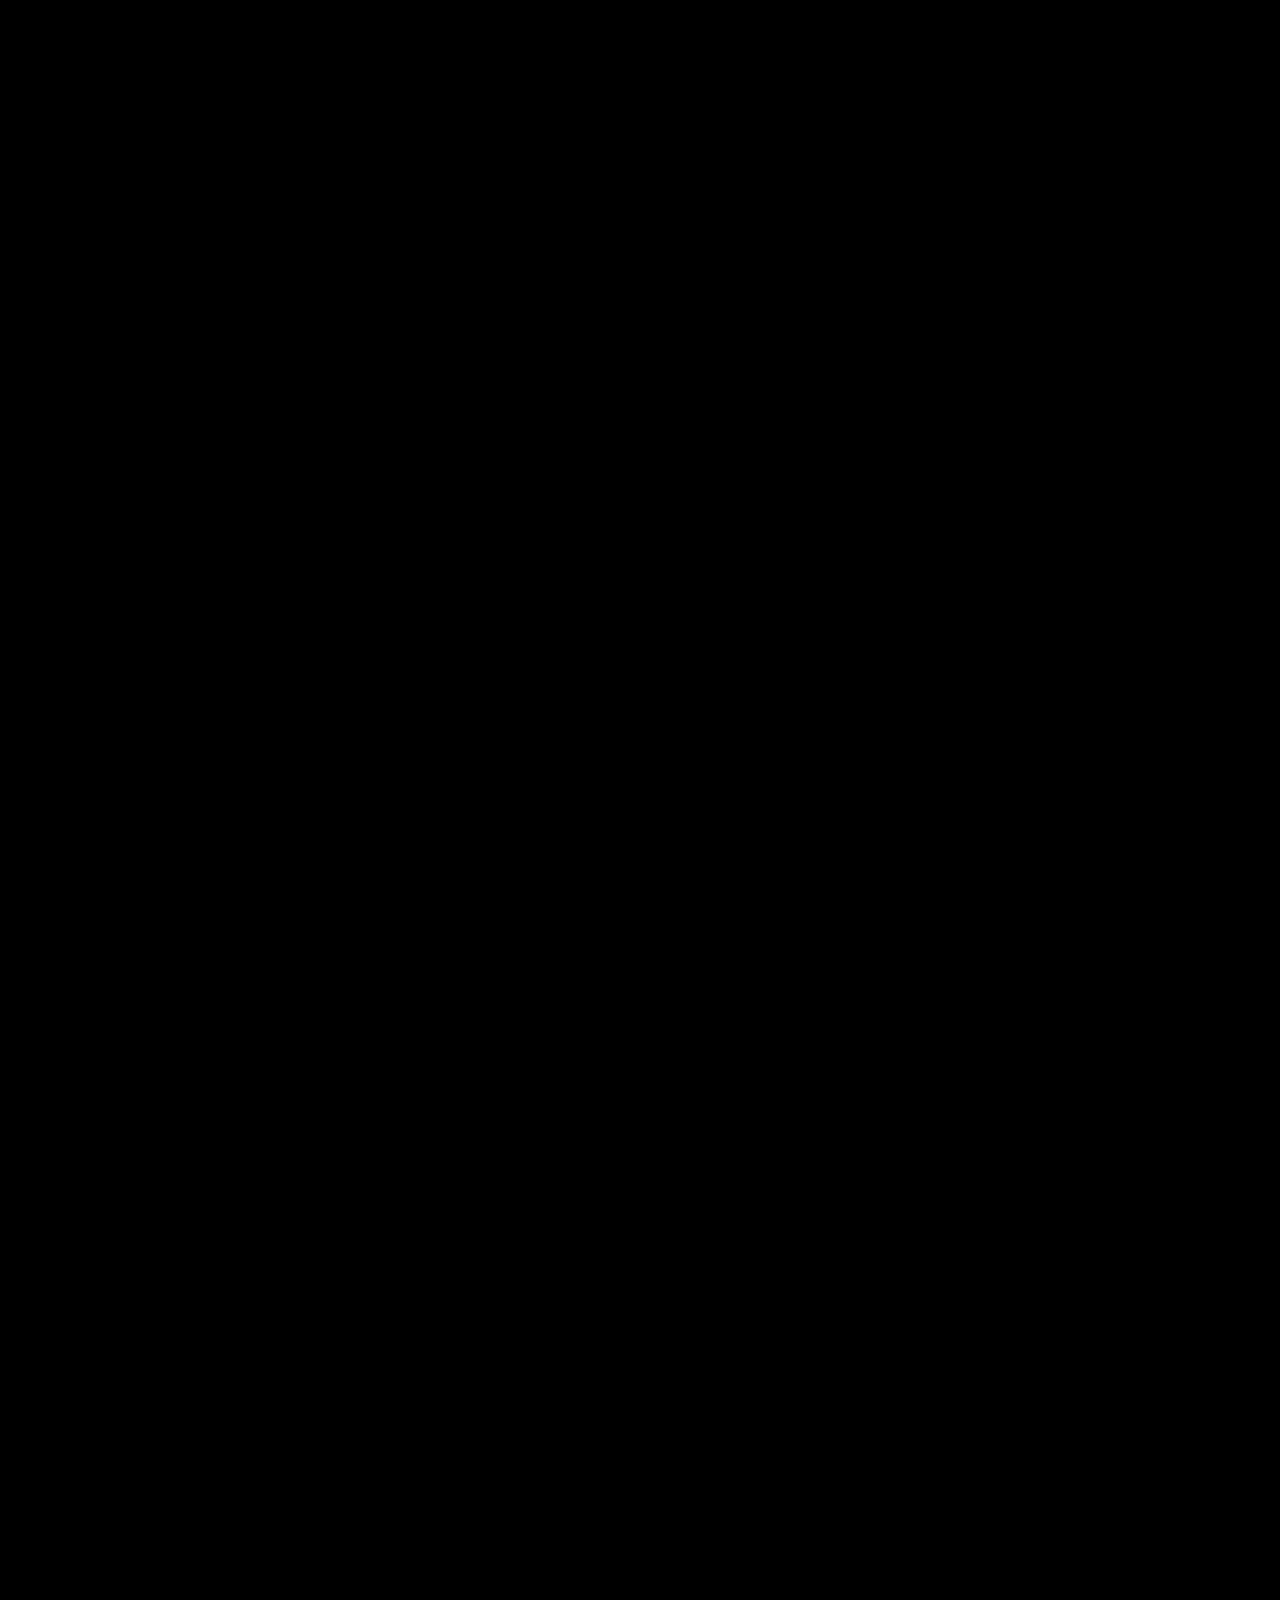
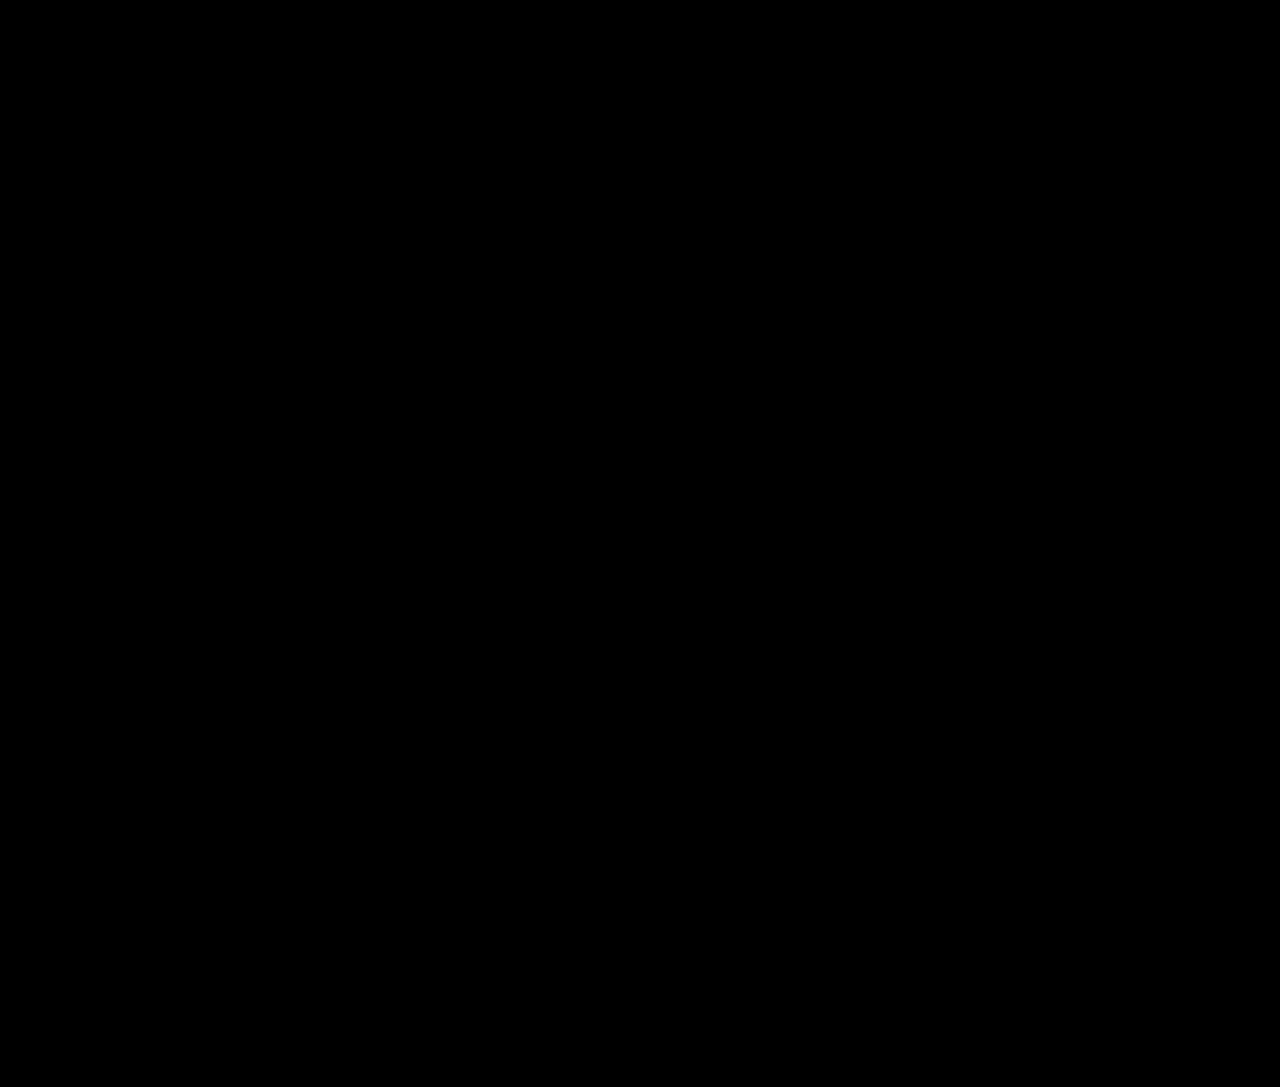
<file: news.html>
<!DOCTYPE html>
<html>
  <head>
    <title>Azess - Наши футболисты</title>
    <meta charset="utf8"/>
    <meta http-equiv="X-UA-Compatible" content="IE=edge"/>
    <meta name="viewport" content="width=device-width, initial-scale=1"/>
    <link href="css/bootstrap.min.css" rel="stylesheet"/>
    <link href="css/hamburger.css" rel="stylesheet"/>
    <link href="lib/onepage-scroll/onepage-scroll.css" rel="stylesheet"/>
    <link href="lib/select2/css/select2.css" rel="stylesheet"/>
    <link href="css/main.css" rel="stylesheet"/>
  </head>
  <body>
    <nav class="navbar">
      <div class="container-fluid">
        <div class="navbar-header">
          <button class="navbar-toggle collapsed hamburger hamburger--collapse" type="button" data-toggle="collapse" data-target="#top-menu" aria-expanded="false"><span class="hamburger-box"><span class="hamburger-inner"></span></span></button><a class="navbar-brand" href="index.html"><img src="images/logo_new.svg" alt="Azess"></a>
        </div>
        <div class="collapse navbar-collapse" id="top-menu">
          <ul class="nav navbar-nav navbar-right">
                <li><a href="events.html">Наши мероприятия</a></li>
                <li><a href="players.html">Футболисты</a></li>
                <li><a href="news.html">Новости</a></li>
            <li><a href="#" data-toggle="modal-contact" data-url="contact.html" data-container=".main-slide">Контакты</a></li>
            <li><a href="#">EN</a></li>
          </ul>
        </div>
      </div>
    </nav>
    <div class="wrap">
      <section class="columns">
        <div class="column column-2">
          <div class="column-content">
            <h1>Новости</h1>
          </div>
        </div>
        <div class="column column-3">
          <div class="slider-content">
            <div class="slider news">
              <div class="slider-wrapper">
                    <div class="slider-item">
                      <div class="news-item"><img src="images/players/img_3.png">
                        <div class="news-item-info"><a href="player-item.html">
                            <h3 class="news-item-title">Новость 1</h3><span class="date">12 декабря</span></a></div>
                      </div>
                    </div>
                    <div class="slider-item">
                      <div class="news-item"><img src="images/players/img_2.png">
                        <div class="news-item-info"><a href="player-item.html">
                            <h3 class="news-item-title">Новость 1</h3><span class="date">12 декабря</span></a></div>
                      </div>
                    </div>
                    <div class="slider-item">
                      <div class="news-item"><img src="images/players/img_3.png">
                        <div class="news-item-info"><a href="player-item.html">
                            <h3 class="news-item-title">Новость 1</h3><span class="date">12 декабря</span></a></div>
                      </div>
                    </div>
                    <div class="slider-item">
                      <div class="news-item"><img src="images/players/img_2.png">
                        <div class="news-item-info"><a href="player-item.html">
                            <h3 class="news-item-title">Новость 1</h3><span class="date">12 декабря</span></a></div>
                      </div>
                    </div>
                    <div class="slider-item">
                      <div class="news-item"><img src="images/players/img_1.png">
                        <div class="news-item-info"><a href="player-item.html">
                            <h3 class="news-item-title">Новость 1</h3><span class="date">12 декабря</span></a></div>
                      </div>
                    </div>
                    <div class="slider-item">
                      <div class="news-item"><img src="images/players/img_3.png">
                        <div class="news-item-info"><a href="player-item.html">
                            <h3 class="news-item-title">Новость 1</h3><span class="date">12 декабря</span></a></div>
                      </div>
                    </div>
                    <div class="slider-item">
                      <div class="news-item"><img src="images/players/img_2.png">
                        <div class="news-item-info"><a href="player-item.html">
                            <h3 class="news-item-title">Новость 1</h3><span class="date">12 декабря</span></a></div>
                      </div>
                    </div>
                    <div class="slider-item">
                      <div class="news-item"><img src="images/players/img_2.png">
                        <div class="news-item-info"><a href="player-item.html">
                            <h3 class="news-item-title">Новость 1</h3><span class="date">12 декабря</span></a></div>
                      </div>
                    </div>
                    <div class="slider-item">
                      <div class="news-item"><img src="images/players/img_2.png">
                        <div class="news-item-info"><a href="player-item.html">
                            <h3 class="news-item-title">Новость 1</h3><span class="date">12 декабря</span></a></div>
                      </div>
                    </div>
                    <div class="slider-item">
                      <div class="news-item"><img src="images/players/img_1.png">
                        <div class="news-item-info"><a href="player-item.html">
                            <h3 class="news-item-title">Новость 1</h3><span class="date">12 декабря</span></a></div>
                      </div>
                    </div>
              </div>
            </div><a class="slider-control slider-control_left arrow arrow-prev" href="#" role="button"></a><a class="slider-control slider-control_right arrow arrow-next slider-control_show" href="#" role="button"></a>
          </div>
        </div>
      </section>
    </div>
    <script src="js/jquery.min.js"></script>
    <script src="js/bootstrap.min.js"></script>
    <script src="lib/onepage-scroll/jquery.onepage-scroll.min.js"></script>
    <script src="lib/select2/js/select2.full.min.js"></script>
    <script src="js/slider.js"></script>
    <script src="js/main.js" type="text/javascript"></script>
  </body>
</html>
</file>
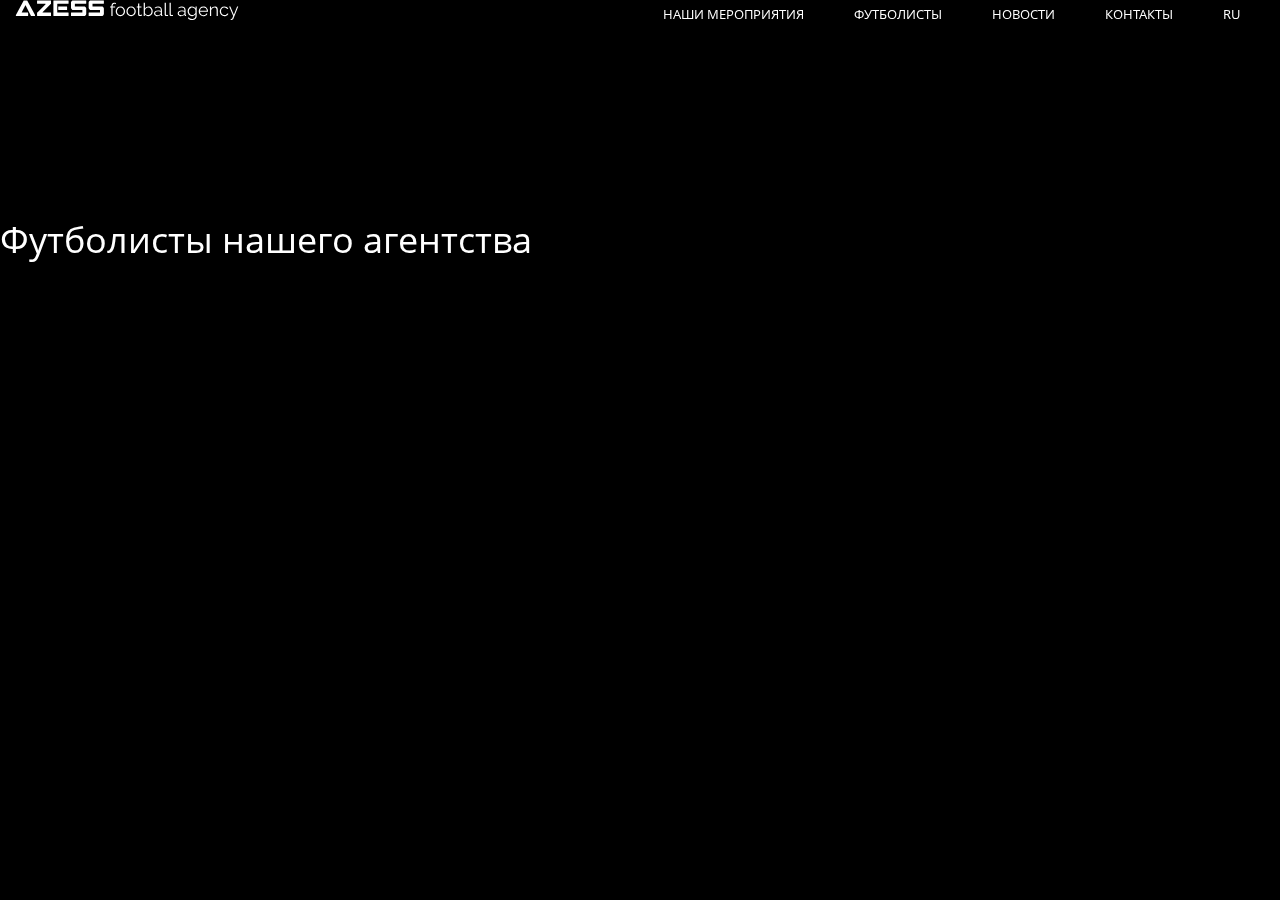
<file: players.html>
<!DOCTYPE html>
<html lang="en">
<head>
    <title>Azess - Футболисты</title>
    <meta charset="utf-8">
    <meta http-equiv="X-UA-Compatible" content="IE=edge">
    <meta name="viewport" content="width=device-width, initial-scale=1">


    <link href="css/bootstrap.min.css" rel="stylesheet"/>
    <link href="css/hamburger.css" rel="stylesheet"/>
    <link href="css/slider.css" rel="stylesheet">
    <link href="lib/onepage-scroll/onepage-scroll.css" rel="stylesheet">
    <link href="lib/select2/css/select2.css" rel="stylesheet">
    <link rel="stylesheet" href="css/main.css"/>

    <!-- HTML5 shim and Respond.js for IE8 support of HTML5 elements and media queries -->
    <!-- WARNING: Respond.js doesn't work if you view the page via file:// -->
    <!--[if lt IE 9]>
    <script src="https://oss.maxcdn.com/html5shiv/3.7.3/html5shiv.min.js"></script>
    <script src="https://oss.maxcdn.com/respond/1.4.2/respond.min.js"></script>
    <![endif]-->
</head>
<body>

<header>
    <nav class="navbar">
        <div class="container-fluid">

            <div class="navbar-header">
                <button type="button" class="navbar-toggle collapsed hamburger hamburger--collapse"
                        data-toggle="collapse" data-target="#top-menu"
                        aria-expanded="false">
                    <span class="hamburger-box">
                        <span class="hamburger-inner"></span>
                    </span>

                </button>
                <a class="navbar-brand" href="index.html"><img src="images/logo_new.svg" alt="Azess"></a>
            </div>

            <div class="collapse navbar-collapse" id="top-menu">
                <ul class="nav navbar-nav navbar-right">
                    <li>
                        <a href="events.html">Наши мероприятия</a>
                    </li>
                    <li>
                        <a href="players.html">Футболисты</a>
                    </li>
                    <li>
                        <a href="news.html">Новости</a>
                    </li>
                    <li>
                        <a href="contacts.html">Контакты</a>
                    </li>
                    <li>
                        <a href="#">RU</a>
                    </li>
                </ul>
            </div>
        </div>
    </nav>
</header>

<div class="wrap">
    <section class="content-list">
        <div class="box">
            <div class="box-content peoples">
                    <h1>Футболисты <span>нашего агентства</span></h1>
            </div>
        </div>
    </section>

</div>

    <script src="js/jquery.min.js"></script>
    <script src="js/bootstrap.min.js"></script>
    <script src="js/slider.js"></script>
    <script src="lib/onepage-scroll/jquery.onepage-scroll.min.js"></script>
    <script src="lib/select2/js/select2.full.min.js"></script>
    <script type="text/javascript" src="js/main.js"></script>
</body>
</html>
</file>
<file: lib/onepage-scroll/onepage-scroll.css>
body, html {
  margin: 0;
  overflow: hidden;
  -webkit-transition: opacity 400ms;
  -moz-transition: opacity 400ms;
  transition: opacity 400ms;
}

body, .onepage-wrapper, html {
  display: block;
  position: static;
  padding: 0;
  width: 100%;
  height: 100%;
}

.onepage-wrapper {
  width: 100%;
  height: 100%;
  display: block;
  position: relative;
  padding: 0;
  -webkit-transform-style: preserve-3d;
}

.onepage-wrapper .section {
  width: 100%;
  height: 100%;
}

.onepage-pagination {
  position: absolute;
  right: 10px;
  top: 50%;
  z-index: 5;
  list-style: none;
  margin: 0;
  padding: 0;
}
.onepage-pagination li {
  padding: 0;
  text-align: center;
}
.onepage-pagination li a{
  padding: 10px;
  width: 4px;
  height: 4px;
  display: block;
  
}
.onepage-pagination li a:before{
  content: '';
  position: absolute;
  width: 4px;
  height: 4px;
  background: rgba(0,0,0,0.85);
  border-radius: 10px;
  -webkit-border-radius: 10px;
  -moz-border-radius: 10px;
}

.onepage-pagination li a.active:before{
  width: 10px;
  height: 10px;
  background: none;
  border: 1px solid black;
  margin-top: -4px;
  left: 8px;
}

.disabled-onepage-scroll, .disabled-onepage-scroll .wrapper {
  overflow: auto;
}

.disabled-onepage-scroll .onepage-wrapper .section {
  position: relative !important;
  top: auto !important;
  left: auto !important;
}
.disabled-onepage-scroll .onepage-wrapper {
  -webkit-transform: none !important;
  -moz-transform: none !important;
  transform: none !important;
  -ms-transform: none !important;
  min-height: 100%;
}


.disabled-onepage-scroll .onepage-pagination {
  display: none;
}

body.disabled-onepage-scroll, .disabled-onepage-scroll .onepage-wrapper, html {
  position: inherit;
}
</file>
<file: lib/select2/css/select2.css>
.select2-container {
  box-sizing: border-box;
  display: inline-block;
  margin: 0;
  position: relative;
  vertical-align: middle; }
  .select2-container .select2-selection--single {
    box-sizing: border-box;
    cursor: pointer;
    display: block;
    height: 28px;
    user-select: none;
    -webkit-user-select: none; }
    .select2-container .select2-selection--single .select2-selection__rendered {
      display: block;
      padding-left: 8px;
      padding-right: 20px;
      overflow: hidden;
      text-overflow: ellipsis;
      white-space: nowrap; }
    .select2-container .select2-selection--single .select2-selection__clear {
      position: relative; }
  .select2-container[dir="rtl"] .select2-selection--single .select2-selection__rendered {
    padding-right: 8px;
    padding-left: 20px; }
  .select2-container .select2-selection--multiple {
    box-sizing: border-box;
    cursor: pointer;
    display: block;
    min-height: 32px;
    user-select: none;
    -webkit-user-select: none; }
    .select2-container .select2-selection--multiple .select2-selection__rendered {
      display: inline-block;
      overflow: hidden;
      padding-left: 8px;
      text-overflow: ellipsis;
      white-space: nowrap; }
  .select2-container .select2-search--inline {
    float: left; }
    .select2-container .select2-search--inline .select2-search__field {
      box-sizing: border-box;
      border: none;
      font-size: 100%;
      margin-top: 5px;
      padding: 0; }
      .select2-container .select2-search--inline .select2-search__field::-webkit-search-cancel-button {
        -webkit-appearance: none; }

.select2-dropdown {
  background-color: white;
  border: 1px solid #aaa;
  border-radius: 4px;
  box-sizing: border-box;
  display: block;
  position: absolute;
  left: -100000px;
  width: 100%;
  z-index: 1051; }

.select2-results {
  display: block; }

.select2-results__options {
  list-style: none;
  margin: 0;
  padding: 0; }

.select2-results__option {
  padding: 6px;
  user-select: none;
  -webkit-user-select: none; }
  .select2-results__option[aria-selected] {
    cursor: pointer; }

.select2-container--open .select2-dropdown {
  left: 0; }

.select2-container--open .select2-dropdown--above {
  border-bottom: none;
  border-bottom-left-radius: 0;
  border-bottom-right-radius: 0; }

.select2-container--open .select2-dropdown--below {
  border-top: none;
  border-top-left-radius: 0;
  border-top-right-radius: 0; }

.select2-search--dropdown {
  display: block;
  padding: 4px; }
  .select2-search--dropdown .select2-search__field {
    padding: 4px;
    width: 100%;
    box-sizing: border-box; }
    .select2-search--dropdown .select2-search__field::-webkit-search-cancel-button {
      -webkit-appearance: none; }
  .select2-search--dropdown.select2-search--hide {
    display: none; }

.select2-close-mask {
  border: 0;
  margin: 0;
  padding: 0;
  display: block;
  position: fixed;
  left: 0;
  top: 0;
  min-height: 100%;
  min-width: 100%;
  height: auto;
  width: auto;
  opacity: 0;
  z-index: 99;
  background-color: #fff;
  filter: alpha(opacity=0); }

.select2-hidden-accessible {
  border: 0 !important;
  clip: rect(0 0 0 0) !important;
  height: 1px !important;
  margin: -1px !important;
  overflow: hidden !important;
  padding: 0 !important;
  position: absolute !important;
  width: 1px !important; }

.select2-container--default .select2-selection--single {
  background-color: #fff;
  border: 1px solid #aaa;
  border-radius: 4px; }
  .select2-container--default .select2-selection--single .select2-selection__rendered {
    color: #444;
    line-height: 28px; }
  .select2-container--default .select2-selection--single .select2-selection__clear {
    cursor: pointer;
    float: right;
    font-weight: bold; }
  .select2-container--default .select2-selection--single .select2-selection__placeholder {
    color: #999; }
  .select2-container--default .select2-selection--single .select2-selection__arrow {
    height: 26px;
    position: absolute;
    top: 1px;
    right: 1px;
    width: 20px; }
    .select2-container--default .select2-selection--single .select2-selection__arrow b {
      border-color: #888 transparent transparent transparent;
      border-style: solid;
      border-width: 5px 4px 0 4px;
      height: 0;
      left: 50%;
      margin-left: -4px;
      margin-top: -2px;
      position: absolute;
      top: 50%;
      width: 0; }

.select2-container--default[dir="rtl"] .select2-selection--single .select2-selection__clear {
  float: left; }

.select2-container--default[dir="rtl"] .select2-selection--single .select2-selection__arrow {
  left: 1px;
  right: auto; }

.select2-container--default.select2-container--disabled .select2-selection--single {
  background-color: #eee;
  cursor: default; }
  .select2-container--default.select2-container--disabled .select2-selection--single .select2-selection__clear {
    display: none; }

.select2-container--default.select2-container--open .select2-selection--single .select2-selection__arrow b {
  border-color: transparent transparent #888 transparent;
  border-width: 0 4px 5px 4px; }

.select2-container--default .select2-selection--multiple {
  background-color: white;
  border: 1px solid #aaa;
  border-radius: 4px;
  cursor: text; }
  .select2-container--default .select2-selection--multiple .select2-selection__rendered {
    box-sizing: border-box;
    list-style: none;
    margin: 0;
    padding: 0 5px;
    width: 100%; }
    .select2-container--default .select2-selection--multiple .select2-selection__rendered li {
      list-style: none; }
  .select2-container--default .select2-selection--multiple .select2-selection__placeholder {
    color: #999;
    margin-top: 5px;
    float: left; }
  .select2-container--default .select2-selection--multiple .select2-selection__clear {
    cursor: pointer;
    float: right;
    font-weight: bold;
    margin-top: 5px;
    margin-right: 10px; }
  .select2-container--default .select2-selection--multiple .select2-selection__choice {
    background-color: #e4e4e4;
    border: 1px solid #aaa;
    border-radius: 4px;
    cursor: default;
    float: left;
    margin-right: 5px;
    margin-top: 5px;
    padding: 0 5px; }
  .select2-container--default .select2-selection--multiple .select2-selection__choice__remove {
    color: #999;
    cursor: pointer;
    display: inline-block;
    font-weight: bold;
    margin-right: 2px; }
    .select2-container--default .select2-selection--multiple .select2-selection__choice__remove:hover {
      color: #333; }

.select2-container--default[dir="rtl"] .select2-selection--multiple .select2-selection__choice, .select2-container--default[dir="rtl"] .select2-selection--multiple .select2-selection__placeholder, .select2-container--default[dir="rtl"] .select2-selection--multiple .select2-search--inline {
  float: right; }

.select2-container--default[dir="rtl"] .select2-selection--multiple .select2-selection__choice {
  margin-left: 5px;
  margin-right: auto; }

.select2-container--default[dir="rtl"] .select2-selection--multiple .select2-selection__choice__remove {
  margin-left: 2px;
  margin-right: auto; }

.select2-container--default.select2-container--focus .select2-selection--multiple {
  border: solid black 1px;
  outline: 0; }

.select2-container--default.select2-container--disabled .select2-selection--multiple {
  background-color: #eee;
  cursor: default; }

.select2-container--default.select2-container--disabled .select2-selection__choice__remove {
  display: none; }

.select2-container--default.select2-container--open.select2-container--above .select2-selection--single, .select2-container--default.select2-container--open.select2-container--above .select2-selection--multiple {
  border-top-left-radius: 0;
  border-top-right-radius: 0; }

.select2-container--default.select2-container--open.select2-container--below .select2-selection--single, .select2-container--default.select2-container--open.select2-container--below .select2-selection--multiple {
  border-bottom-left-radius: 0;
  border-bottom-right-radius: 0; }

.select2-container--default .select2-search--dropdown .select2-search__field {
  border: 1px solid #aaa; }

.select2-container--default .select2-search--inline .select2-search__field {
  background: transparent;
  border: none;
  outline: 0;
  box-shadow: none;
  -webkit-appearance: textfield; }

.select2-container--default .select2-results > .select2-results__options {
  max-height: 200px;
  overflow-y: auto; }

.select2-container--default .select2-results__option[role=group] {
  padding: 0; }

.select2-container--default .select2-results__option[aria-disabled=true] {
  color: #999; }

.select2-container--default .select2-results__option[aria-selected=true] {
  background-color: #ddd; }

.select2-container--default .select2-results__option .select2-results__option {
  padding-left: 1em; }
  .select2-container--default .select2-results__option .select2-results__option .select2-results__group {
    padding-left: 0; }
  .select2-container--default .select2-results__option .select2-results__option .select2-results__option {
    margin-left: -1em;
    padding-left: 2em; }
    .select2-container--default .select2-results__option .select2-results__option .select2-results__option .select2-results__option {
      margin-left: -2em;
      padding-left: 3em; }
      .select2-container--default .select2-results__option .select2-results__option .select2-results__option .select2-results__option .select2-results__option {
        margin-left: -3em;
        padding-left: 4em; }
        .select2-container--default .select2-results__option .select2-results__option .select2-results__option .select2-results__option .select2-results__option .select2-results__option {
          margin-left: -4em;
          padding-left: 5em; }
          .select2-container--default .select2-results__option .select2-results__option .select2-results__option .select2-results__option .select2-results__option .select2-results__option .select2-results__option {
            margin-left: -5em;
            padding-left: 6em; }

.select2-container--default .select2-results__option--highlighted[aria-selected] {
  background-color: #5897fb;
  color: white; }

.select2-container--default .select2-results__group {
  cursor: default;
  display: block;
  padding: 6px; }

.select2-container--classic .select2-selection--single {
  background-color: #f7f7f7;
  border: 1px solid #aaa;
  border-radius: 4px;
  outline: 0;
  background-image: -webkit-linear-gradient(top, white 50%, #eeeeee 100%);
  background-image: -o-linear-gradient(top, white 50%, #eeeeee 100%);
  background-image: linear-gradient(to bottom, white 50%, #eeeeee 100%);
  background-repeat: repeat-x;
  filter: progid:DXImageTransform.Microsoft.gradient(startColorstr='#FFFFFFFF', endColorstr='#FFEEEEEE', GradientType=0); }
  .select2-container--classic .select2-selection--single:focus {
    border: 1px solid #5897fb; }
  .select2-container--classic .select2-selection--single .select2-selection__rendered {
    color: #444;
    line-height: 28px; }
  .select2-container--classic .select2-selection--single .select2-selection__clear {
    cursor: pointer;
    float: right;
    font-weight: bold;
    margin-right: 10px; }
  .select2-container--classic .select2-selection--single .select2-selection__placeholder {
    color: #999; }
  .select2-container--classic .select2-selection--single .select2-selection__arrow {
    background-color: #ddd;
    border: none;
    border-left: 1px solid #aaa;
    border-top-right-radius: 4px;
    border-bottom-right-radius: 4px;
    height: 26px;
    position: absolute;
    top: 1px;
    right: 1px;
    width: 20px;
    background-image: -webkit-linear-gradient(top, #eeeeee 50%, #cccccc 100%);
    background-image: -o-linear-gradient(top, #eeeeee 50%, #cccccc 100%);
    background-image: linear-gradient(to bottom, #eeeeee 50%, #cccccc 100%);
    background-repeat: repeat-x;
    filter: progid:DXImageTransform.Microsoft.gradient(startColorstr='#FFEEEEEE', endColorstr='#FFCCCCCC', GradientType=0); }
    .select2-container--classic .select2-selection--single .select2-selection__arrow b {
      border-color: #888 transparent transparent transparent;
      border-style: solid;
      border-width: 5px 4px 0 4px;
      height: 0;
      left: 50%;
      margin-left: -4px;
      margin-top: -2px;
      position: absolute;
      top: 50%;
      width: 0; }

.select2-container--classic[dir="rtl"] .select2-selection--single .select2-selection__clear {
  float: left; }

.select2-container--classic[dir="rtl"] .select2-selection--single .select2-selection__arrow {
  border: none;
  border-right: 1px solid #aaa;
  border-radius: 0;
  border-top-left-radius: 4px;
  border-bottom-left-radius: 4px;
  left: 1px;
  right: auto; }

.select2-container--classic.select2-container--open .select2-selection--single {
  border: 1px solid #5897fb; }
  .select2-container--classic.select2-container--open .select2-selection--single .select2-selection__arrow {
    background: transparent;
    border: none; }
    .select2-container--classic.select2-container--open .select2-selection--single .select2-selection__arrow b {
      border-color: transparent transparent #888 transparent;
      border-width: 0 4px 5px 4px; }

.select2-container--classic.select2-container--open.select2-container--above .select2-selection--single {
  border-top: none;
  border-top-left-radius: 0;
  border-top-right-radius: 0;
  background-image: -webkit-linear-gradient(top, white 0%, #eeeeee 50%);
  background-image: -o-linear-gradient(top, white 0%, #eeeeee 50%);
  background-image: linear-gradient(to bottom, white 0%, #eeeeee 50%);
  background-repeat: repeat-x;
  filter: progid:DXImageTransform.Microsoft.gradient(startColorstr='#FFFFFFFF', endColorstr='#FFEEEEEE', GradientType=0); }

.select2-container--classic.select2-container--open.select2-container--below .select2-selection--single {
  border-bottom: none;
  border-bottom-left-radius: 0;
  border-bottom-right-radius: 0;
  background-image: -webkit-linear-gradient(top, #eeeeee 50%, white 100%);
  background-image: -o-linear-gradient(top, #eeeeee 50%, white 100%);
  background-image: linear-gradient(to bottom, #eeeeee 50%, white 100%);
  background-repeat: repeat-x;
  filter: progid:DXImageTransform.Microsoft.gradient(startColorstr='#FFEEEEEE', endColorstr='#FFFFFFFF', GradientType=0); }

.select2-container--classic .select2-selection--multiple {
  background-color: white;
  border: 1px solid #aaa;
  border-radius: 4px;
  cursor: text;
  outline: 0; }
  .select2-container--classic .select2-selection--multiple:focus {
    border: 1px solid #5897fb; }
  .select2-container--classic .select2-selection--multiple .select2-selection__rendered {
    list-style: none;
    margin: 0;
    padding: 0 5px; }
  .select2-container--classic .select2-selection--multiple .select2-selection__clear {
    display: none; }
  .select2-container--classic .select2-selection--multiple .select2-selection__choice {
    background-color: #e4e4e4;
    border: 1px solid #aaa;
    border-radius: 4px;
    cursor: default;
    float: left;
    margin-right: 5px;
    margin-top: 5px;
    padding: 0 5px; }
  .select2-container--classic .select2-selection--multiple .select2-selection__choice__remove {
    color: #888;
    cursor: pointer;
    display: inline-block;
    font-weight: bold;
    margin-right: 2px; }
    .select2-container--classic .select2-selection--multiple .select2-selection__choice__remove:hover {
      color: #555; }

.select2-container--classic[dir="rtl"] .select2-selection--multiple .select2-selection__choice {
  float: right; }

.select2-container--classic[dir="rtl"] .select2-selection--multiple .select2-selection__choice {
  margin-left: 5px;
  margin-right: auto; }

.select2-container--classic[dir="rtl"] .select2-selection--multiple .select2-selection__choice__remove {
  margin-left: 2px;
  margin-right: auto; }

.select2-container--classic.select2-container--open .select2-selection--multiple {
  border: 1px solid #5897fb; }

.select2-container--classic.select2-container--open.select2-container--above .select2-selection--multiple {
  border-top: none;
  border-top-left-radius: 0;
  border-top-right-radius: 0; }

.select2-container--classic.select2-container--open.select2-container--below .select2-selection--multiple {
  border-bottom: none;
  border-bottom-left-radius: 0;
  border-bottom-right-radius: 0; }

.select2-container--classic .select2-search--dropdown .select2-search__field {
  border: 1px solid #aaa;
  outline: 0; }

.select2-container--classic .select2-search--inline .select2-search__field {
  outline: 0;
  box-shadow: none; }

.select2-container--classic .select2-dropdown {
  background-color: white;
  border: 1px solid transparent; }

.select2-container--classic .select2-dropdown--above {
  border-bottom: none; }

.select2-container--classic .select2-dropdown--below {
  border-top: none; }

.select2-container--classic .select2-results > .select2-results__options {
  max-height: 200px;
  overflow-y: auto; }

.select2-container--classic .select2-results__option[role=group] {
  padding: 0; }

.select2-container--classic .select2-results__option[aria-disabled=true] {
  color: grey; }

.select2-container--classic .select2-results__option--highlighted[aria-selected] {
  background-color: #3875d7;
  color: white; }

.select2-container--classic .select2-results__group {
  cursor: default;
  display: block;
  padding: 6px; }

.select2-container--classic.select2-container--open .select2-dropdown {
  border-color: #5897fb; }
</file>
<file: css/main.css>
:root {
  --icon-next: url("data:image/svg+xml,%3Csvg width='38' height='26' viewBox='0 0 38 26' fill='none' xmlns='http://www.w3.org/2000/svg'%3E%3Cpath d='M37.2374 14.2374C37.9209 13.554 37.9209 12.446 37.2374 11.7626L26.1005 0.625629C25.4171 -0.0577882 24.309 -0.0577881 23.6256 0.625629C22.9422 1.30905 22.9422 2.41709 23.6256 3.1005L33.5251 13L23.6256 22.8995C22.9422 23.5829 22.9422 24.6909 23.6256 25.3744C24.309 26.0578 25.4171 26.0578 26.1005 25.3744L37.2374 14.2374ZM2 14.75L36 14.75L36 11.25L2 11.25L2 14.75Z' fill='white'/%3E%3Ccircle cx='2' cy='13' r='1' fill='white' stroke='white' stroke-width='1.5'/%3E%3C/svg%3E%0A");
  --icon-prev: url("data:image/svg+xml,%3Csvg width='38' height='26' viewBox='0 0 38 26' fill='none' xmlns='http://www.w3.org/2000/svg'%3E%3Cpath d='M0.762563 14.2374C0.0791456 13.554 0.0791457 12.446 0.762563 11.7626L11.8995 0.625629C12.5829 -0.0577882 13.691 -0.0577881 14.3744 0.625629C15.0578 1.30905 15.0578 2.41709 14.3744 3.1005L4.47487 13L14.3744 22.8995C15.0578 23.5829 15.0578 24.6909 14.3744 25.3744C13.691 26.0578 12.5829 26.0578 11.8995 25.3744L0.762563 14.2374ZM36 14.75L2 14.75L2 11.25L36 11.25L36 14.75Z' fill='white'/%3E%3Ccircle r='1' transform='matrix(-1 0 0 1 36 13)' fill='white' stroke='white' stroke-width='1.5'/%3E%3C/svg%3E");
  --icon-dropdown: url("data:image/svg+xml,%3Csvg width='19' height='11' viewBox='0 0 19 11' fill='none' xmlns='http://www.w3.org/2000/svg'%3E%3Cpath d='M1 1L9.13649 9.61511C9.3338 9.82403 9.66539 9.82488 9.8627 9.61596C11.0961 8.30997 15.2069 3.9574 18 1' stroke='%2373858B'/%3E%3C/svg%3E%0A");
  --icon-close: url("data:image/svg+xml,%3Csvg width='26' height='26' viewBox='0 0 26 26' fill='none' xmlns='http://www.w3.org/2000/svg'%3E%3Cpath d='M1 1L25 25M1 1L25 25' stroke='%23C3C3C3'/%3E%3Cpath d='M1 25L25 0.999999M1 25L25 0.999999' stroke='%23C3C3C3'/%3E%3C/svg%3E");
  --icon-loader: url("data:image/svg+xml,%3Csvg width='200px' height='200px' xmlns='http://www.w3.org/2000/svg' viewBox='0 0 100 100' preserveAspectRatio='xMidYMid' class='lds-facebook' style='background: none;'%3E%3Crect ng-attr-x='%7B%7Bconfig.x1%7D%7D' ng-attr-y='%7B%7Bconfig.y%7D%7D' ng-attr-width='%7B%7Bconfig.width%7D%7D' ng-attr-height='%7B%7Bconfig.height%7D%7D' ng-attr-fill='%7B%7Bconfig.c1%7D%7D' x='17.5' y='30' width='15' height='40' fill='%23ffffff'%3E%3Canimate attributeName='y' calcMode='spline' values='18;30;30' keyTimes='0;0.5;1' dur='1' keySplines='0 0.5 0.5 1;0 0.5 0.5 1' begin='-0.2s' repeatCount='indefinite'%3E%3C/animate%3E%3Canimate attributeName='height' calcMode='spline' values='64;40;40' keyTimes='0;0.5;1' dur='1' keySplines='0 0.5 0.5 1;0 0.5 0.5 1' begin='-0.2s' repeatCount='indefinite'%3E%3C/animate%3E%3C/rect%3E%3Crect ng-attr-x='%7B%7Bconfig.x2%7D%7D' ng-attr-y='%7B%7Bconfig.y%7D%7D' ng-attr-width='%7B%7Bconfig.width%7D%7D' ng-attr-height='%7B%7Bconfig.height%7D%7D' ng-attr-fill='%7B%7Bconfig.c2%7D%7D' x='42.5' y='29.8914' width='15' height='40.2172' fill='%23ffffff'%3E%3Canimate attributeName='y' calcMode='spline' values='20.999999999999996;30;30' keyTimes='0;0.5;1' dur='1' keySplines='0 0.5 0.5 1;0 0.5 0.5 1' begin='-0.1s' repeatCount='indefinite'%3E%3C/animate%3E%3Canimate attributeName='height' calcMode='spline' values='58.00000000000001;40;40' keyTimes='0;0.5;1' dur='1' keySplines='0 0.5 0.5 1;0 0.5 0.5 1' begin='-0.1s' repeatCount='indefinite'%3E%3C/animate%3E%3C/rect%3E%3Crect ng-attr-x='%7B%7Bconfig.x3%7D%7D' ng-attr-y='%7B%7Bconfig.y%7D%7D' ng-attr-width='%7B%7Bconfig.width%7D%7D' ng-attr-height='%7B%7Bconfig.height%7D%7D' ng-attr-fill='%7B%7Bconfig.c3%7D%7D' x='67.5' y='29.5663' width='15' height='40.8675' fill='%23ffffff'%3E%3Canimate attributeName='y' calcMode='spline' values='24;30;30' keyTimes='0;0.5;1' dur='1' keySplines='0 0.5 0.5 1;0 0.5 0.5 1' begin='0s' repeatCount='indefinite'%3E%3C/animate%3E%3Canimate attributeName='height' calcMode='spline' values='52;40;40' keyTimes='0;0.5;1' dur='1' keySplines='0 0.5 0.5 1;0 0.5 0.5 1' begin='0s' repeatCount='indefinite'%3E%3C/animate%3E%3C/rect%3E%3C/svg%3E");
}

textarea:hover,
input:hover,
textarea:active,
input:active,
textarea:focus,
input:focus,
button:focus,
button:active,
button:hover,
label:focus,
.btn:active,
.btn.active {
  outline: none;
}

@font-face {
  font-family: "Open Sans";
  src: url("../fonts/OpenSans/OpenSans-Light.eot");
  src: url("../fonts/OpenSans/OpenSans-Light.eot?#iefix") format("embedded-opentype"), url("../fonts/OpenSans/OpenSans-Light.woff") format("woff"), url("../fonts/OpenSans/OpenSans-Light.ttf") format("truetype");
  font-weight: 100;
  font-style: normal;
}
@font-face {
  font-family: "Open Sans";
  src: url("../fonts/OpenSans/OpenSans-Regular.eot");
  src: url("../fonts/OpenSans/OpenSans-Regular.eot?#iefix") format("embedded-opentype"), url("../fonts/OpenSans/OpenSans-Regular.woff") format("woff"), url("../fonts/OpenSans/OpenSans-Regular.ttf") format("truetype");
  font-weight: normal;
  font-style: normal;
}
@font-face {
  font-family: "Open Sans";
  src: url("../fonts/OpenSans/OpenSans-SemiBold.eot");
  src: url("../fonts/OpenSans/OpenSans-SemiBold.eot?#iefix") format("embedded-opentype"), url("../fonts/OpenSans/OpenSans-SemiBold.woff") format("woff"), url("../fonts/OpenSans/OpenSans-SemiBold.ttf") format("truetype");
  font-weight: 600;
  font-style: normal;
}
@font-face {
  font-family: "Open Sans";
  src: url("../fonts/OpenSans/OpenSans-Bold.eot");
  src: url("../fonts/OpenSans/OpenSans-Bold.eot?#iefix") format("embedded-opentype"), url("../fonts/OpenSans/OpenSans-Bold.woff") format("woff"), url("../fonts/OpenSans/OpenSans-Bold.ttf") format("truetype");
  font-weight: 700;
  font-style: normal;
}
html, body {
  background-color: #000;
  height: 100%;
  padding: 0px;
  margin: 0px;
  color: #ffffff;
  font-family: "Open Sans", "sans-serif";
  font-size: 16px;
}

a {
  color: #ffffff;
}
a:hover {
  color: #ffffff;
  text-decoration: none;
}

.btn {
  font-size: 16px;
  border: none;
  border-radius: 0px;
  position: relative;
  z-index: 1;
}
.btn:before {
  position: absolute;
  background: #0a0a0a;
  width: 0%;
  height: 100%;
  top: 0px;
  left: 0px;
  content: " ";
  z-index: -1;
  transition: width 300ms;
}
.btn:hover:before {
  width: 100%;
}
.btn .btn-default {
  background-color: #fff;
}
.btn.btn-lg {
  border-radius: 40px;
  font-size: 18px;
  text-transform: uppercase;
  padding: 25px 82px;
}
.btn.btn-primary {
  background-color: transparent;
}
.btn.btn-primary:before {
  position: absolute;
  background-color: #199D97;
}
.btn.btn-active {
  font-weight: bold;
  background-color: transparent;
}
.btn.btn-active:hover:before {
  width: 0px;
}
.btn.btn-active.btn-primary {
  color: #199D97;
}

header.top-menu-open {
  height: 100%;
}

body.modal-open header {
  width: 50%;
  overflow: hidden;
}
body.modal-open header nav {
  width: 50%;
}
body.modal-open header nav .nav {
  display: none;
}

nav.navbar {
  width: 100%;
  position: fixed;
  top: 0px;
  z-index: 110;
  margin: 0px;
  border: none;
}
@media (min-width: 1920px) {
  nav.navbar {
    padding-top: 3.5rem;
    padding-left: 4.18em;
    padding-right: 30px;
  }
}
@media (max-width: 768px) {
  nav.navbar .navbar-header {
    padding: 30px 20px 0px 20px;
  }
}
nav.navbar .hamburger {
  display: none;
}
@media (max-width: 768px) {
  nav.navbar .hamburger {
    display: inline;
  }
}
nav.navbar .navbar-toggle {
  margin: 0px;
  padding: 0px;
}
nav.navbar .icon-bar {
  background-color: #fff;
}
nav.navbar div.navbar-header a.navbar-brand {
  padding: 0px;
  margin: 0px;
}
@media (max-width: 768px) {
  nav.navbar div.navbar-header a.navbar-brand {
    padding-top: 4px;
  }
}
nav.navbar ul li {
  font-size: 13px;
  text-transform: uppercase;
  padding: 0px 15px;
}
@media (max-width: 768px) {
  nav.navbar ul li {
    padding: 20px 20px 20px 40px;
  }
}
nav.navbar ul li a {
  padding: 4px 10px;
  position: relative;
  display: block;
  z-index: 1;
  transition: color 50ms;
  transition-delay: 50ms;
}
nav.navbar ul li a:before {
  position: absolute;
  box-sizing: border-box;
  background: #ffffff;
  width: 0%;
  height: 100%;
  top: 0px;
  left: 0px;
  content: "";
  z-index: -1;
  transition: width 100ms;
}
nav.navbar ul li a:hover {
  background: transparent;
  color: #000000;
}
nav.navbar ul li a:hover:before {
  width: 100%;
}

section {
  display: flex;
  height: 100%;
  background-size: cover;
}
section > div {
  box-sizing: border-box;
}
section > div.box {
  height: 100%;
  position: relative;
  flex: 1;
}
section > div.box .box-content {
  padding: 200px 100px 0px 100px;
}
section > div.box:last-child .box-content {
  padding-left: 150px;
  padding-right: 150px;
}
section > div.box .box-links {
  width: 100%;
  position: absolute;
  left: 0px;
  top: auto;
  bottom: 130px;
  padding: 0px 150px;
  text-align: right;
  z-index: 2;
}
section > div.box .box-links .link-back {
  font-size: 12px;
  letter-spacing: 0.04em;
  display: inline-block;
  margin-right: 10px;
}
section > div.box .box-links .link-next {
  display: inline-block;
  position: relative;
  padding-right: 140px;
  color: #D3DCDF;
  font-size: 18px;
}
section > div.box .box-links .link-next:hover {
  text-decoration: none;
}
section > div.box .box-links .link-next:before {
  width: 130px;
  height: 16px;
  top: 50%;
  right: 0px;
  transform: translateY(-50%);
  position: absolute;
  background-image: var(--icon-next);
  content: " ";
}
section.bg-dark:after {
  content: " ";
  position: absolute;
  width: 100%;
  height: 100%;
  top: 0px;
  left: 0px;
  background-color: rgba(0, 0, 0, 0.6);
}
section.content-list > div:first-child {
  flex: 2;
  width: 40%;
}
section.content-list > div:last-child {
  flex: 3;
  width: 60%;
}
section.content-list > div:last-child .box-content {
  padding-left: 0px;
  padding-right: 0px;
}
section.animate-block > .box:after {
  background-color: #000000;
  position: absolute;
  width: 0px;
  height: 100%;
  display: block;
  content: " ";
  top: 0px;
  transition-property: width;
  transition-timing-function: linear;
  transition-duration: 750ms;
  z-index: 50;
}
section.animate-block > .box:first-child:after {
  left: 0px;
}
section.animate-block > .box:last-child:after {
  right: 0px;
}
section.animate-block > .box .box-content {
  opacity: 0;
  position: relative;
  z-index: 100;
  transition-duration: 375ms;
  transition-property: opacity;
  transition-delay: 750ms;
}
section.animate-block-active > .box:first-child:after {
  width: 50%;
}
section.animate-block-active > .box:last-child:after {
  width: 100%;
}
section.animate-block-active > .box .box-content {
  opacity: 1;
}
section.animate-block-reverse > .box:first-child:after {
  left: auto;
  right: 0px;
  width: 100%;
}
section.animate-block-reverse > .box:last-child:after {
  width: 100%;
  left: 0px;
}
section.animate-block-reverse.animate-block-active > .box:first-child:after {
  width: 50%;
}
section.animate-block-reverse.animate-block-active > .box:last-child:after {
  width: 0px;
}

.right-block:after {
  content: " ";
  width: 100px;
  height: 100%;
  position: absolute;
  right: 0px;
  top: 0px;
  background-color: black;
}

.arrow {
  position: relative;
  background: none;
  border: none;
  min-width: 38px;
}
.arrow:before, .arrow:after {
  content: " ";
  background-repeat: no-repeat;
  position: absolute;
  top: 50%;
  transform: translateY(-50%);
}
.arrow:after {
  right: 0px;
  width: 38px;
  height: 26px;
}
.arrow:before {
  background-color: rgba(0, 0, 0, 0.5);
  right: -12px;
  width: 62px;
  height: 50px;
}
.arrow-prev:after {
  background-image: var(--icon-prev);
}
.arrow-next:after {
  background-image: var(--icon-next);
}
.arrow.arrow-text {
  font-weight: bold;
  font-size: 36px;
  text-transform: uppercase;
}
.arrow.arrow-text:after, .arrow.arrow-text:before {
  right: -58px;
}
.arrow.arrow-text:before {
  right: -70px;
}
.arrow.arrow-text:hover {
  text-decoration: none;
}
.arrow.arrow-text.arrow-animate:after {
  overflow: hidden;
  background-position: -38px 0px;
  transition: background-position 300ms;
}
.arrow.arrow-text.arrow-animate:before {
  transition-delay: 150ms;
}
.arrow.arrow-text.arrow-animate:hover:after {
  background-position: 0px 0px;
}
.arrow.arrow-animate:before {
  opacity: 0;
  transition: opacity 300ms;
}
.arrow.arrow-animate:hover:before {
  opacity: 1;
}
.arrow.arrow-animate:hover:after {
  background-position: 0px 0px;
}

.loader {
  width: 100px;
  height: 100px;
  display: none;
  background-image: var(--icon-loader);
  background-size: contain;
  position: absolute;
  top: 50%;
  left: 50%;
  transform: translate(-50%, -50%);
  z-index: 120;
}
.loader:before {
  content: " ";
  background-repeat: no-repeat;
  position: absolute;
  top: 50%;
  transform: translateY(-50%);
}

.animated-bg {
  position: relative;
  overflow: hidden;
}
.animated-bg:before {
  position: absolute;
  display: block;
  width: 0%;
  height: 100%;
  top: 0px;
  left: 0px;
  background-color: #199D97;
  content: " ";
}
.animated-bg:hover {
  color: #ffffff !important;
}

.main-logo {
  margin-left: 100px;
  margin-top: 160px;
}

.main-about {
  padding: 90px 79px;
  position: absolute;
  bottom: 0px;
  left: 326px;
  line-height: 26px;
  font-size: 18px;
  font-weight: 400;
  background-color: black;
  border-left: 1px solid white;
}
@media (min-width: 1920px) {
  .main-about {
    width: 484px;
    height: 438px;
  }
}
.main-about b {
  font-size: 24px;
}

.main-content p {
  padding-bottom: 10px;
}

.form-group {
  position: relative;
  left: -1px;
  margin-bottom: 40px;
}
.form-group label {
  font-weight: lighter;
  font-size: 20px;
}
.form-group .form-control {
  background: transparent;
  color: #ffffff;
  border: none;
  border-bottom: 2px solid rgba(255, 255, 255, 0.3);
  border-radius: 0px;
  padding-left: 0px;
  height: 43px;
}
.form-group .form-control:focus {
  box-shadow: none;
  outline: none;
}
.form-group .help-block {
  position: absolute;
  bottom: -30px;
  font-size: 12px;
}
.form-group.has-error .form-control {
  border-color: #F26262;
  color: #F26262;
}
.form-group.has-error .help-block {
  color: #F26262;
}
.form-group .select2-container--default .select2-selection--single {
  background: rgba(255, 255, 255, 0.2);
  border: none;
  border-radius: 0px;
  height: 43px;
}
.form-group .select2-container--default .select2-selection--single .select2-selection__rendered {
  color: #fff;
  font-size: 14px;
  padding: 7px 20px;
}
.form-group .select2-container--default .select2-selection--single .select2-selection__arrow b {
  background: url("../images/dropdown-arrow.svg");
  background-repeat: no-repeat;
  border: none;
  width: 19px;
  height: 11px;
  right: 15px;
  top: 16px;
  left: auto;
  margin: 0px;
}
.form-group .select2-container--default .select2-dropdown {
  background-color: rgba(255, 255, 255, 0.2);
  border-radius: 0px;
}

.box-modal {
  position: absolute;
  width: 100%;
  margin-right: -1000%;
  height: 100%;
  right: 0px;
  top: 0px;
  background: #ffffff;
  color: #73858B;
  z-index: 1000;
  transition: margin-right 1000ms;
}
.box-modal.box-modal-active {
  margin-right: 0%;
}
.box-modal.box-modal-active .box-content {
  z-index: 130;
}
.box-modal > div.box-content {
  padding-top: 20px !important;
}
.box-modal .modal-btn-close {
  background-image: var(--icon-close);
  width: 24px;
  height: 24px;
  position: absolute;
  display: block;
  z-index: 1000;
  top: 30px;
  right: 30px;
}
.box-modal h3 {
  color: #626262;
  text-align: center;
  font-size: 36px;
  letter-spacing: 0.04em;
  text-transform: uppercase;
  margin-bottom: 75px;
}
.box-modal .form-group input[type=file] {
  display: none;
}
.box-modal .form-group input[type=file] + a {
  cursor: pointer;
  color: #626262;
  font-size: 14px;
  position: relative;
  display: inline-block;
}
.box-modal .form-group input[type=file] + a:after {
  position: absolute;
  content: "...";
  padding: 0px 4px;
  right: -25px;
}
.box-modal .form-group input[type=file] + a:hover {
  color: #626262;
}
.box-modal .form-control {
  border-bottom: 1px solid #E5E5E5;
  box-shadow: none;
  outline: none;
  color: #73858B;
}
.box-modal .form-info {
  padding-bottom: 100px;
}
.box-modal input[disabled] {
  background: #F6F3F3;
  color: #0B0B0B;
  border-bottom: none;
  padding-left: 18px;
}
.box-modal input[type=submit], .box-modal button[type=submit] {
  border: 1px solid #B6C6CC;
  border-radius: 50px;
  padding: 15px 60px;
  text-align: center;
  letter-spacing: 0.15em;
  text-transform: uppercase;
  color: #73858B;
}
.box-modal .select2-container--default .select2-selection--single {
  background: #E5E5E5;
  border: none;
  border-radius: 0px;
  height: 43px;
}
.box-modal .select2-container--default .select2-selection--single:focus {
  outline: 0;
}
.box-modal .select2-container--default .select2-selection--single .select2-selection__rendered {
  color: #73858B;
  font-size: 14px;
  padding: 7px 20px;
}
.box-modal .select2-container--default .select2-selection--single .select2-selection__arrow b {
  background: var(--icon-dropdown) no-repeat;
  border: none;
  width: 19px;
  height: 11px;
  right: 15px;
  top: 16px;
  left: auto;
  margin: 0px;
}

.work-with-us {
  padding-left: 100px;
}
.work-with-us h1 {
  font-weight: 600;
  font-size: 165px;
  line-height: 145px;
  letter-spacing: -4px;
  text-transform: uppercase;
  margin: 0px;
}
.work-with-us h1 span {
  font-size: 65px;
  letter-spacing: -1px;
  font-weight: 800;
}

.work-with-us-btn {
  position: absolute;
  padding-left: 0px;
  bottom: 60px;
}

.events-form h1 {
  font-weight: 400;
  font-size: 122px;
  line-height: 122px;
  margin: 0px;
}
.events-form h1 span {
  font-size: 75px;
  letter-spacing: -1px;
}

.events {
  padding-right: 0px !important;
  position: relative;
}
.events .events-item {
  position: relative;
  display: inline-block;
  box-sizing: border-box;
  border: 1px solid #333333;
  overflow: hidden;
}
.events .events-item:last-child {
  margin-right: 0px;
}
.events .events-item .events-item-info {
  position: absolute;
  box-sizing: border-box;
  width: 100%;
  bottom: -100px;
  height: 230px;
  padding: 0px 60px;
  background-color: rgba(0, 0, 0, 0.3);
  transition: bottom 150ms;
  -webkit-box-shadow: 0px -2px 13px 0px rgba(0, 0, 0, 0.38);
  -moz-box-shadow: 0px -2px 13px 0px rgba(0, 0, 0, 0.38);
  box-shadow: 0px -2px 13px 0px rgba(0, 0, 0, 0.38);
}
.events .events-item .events-item-info:hover {
  bottom: 0px;
}
.events .events-item .events-item-info .events-item-title {
  font-size: 24px;
}
.events .events-item .events-item-info .events-item-date {
  font-size: 18px;
}
.events .events-item .events-item-info .events-item-btn {
  position: absolute;
  bottom: 60px;
  left: 50%;
  transform: translateX(-50%);
  background-color: #199D97;
  width: 50%;
  height: 40px;
  line-height: 40px;
  text-align: center;
  text-transform: uppercase;
}
.events .events-item:after {
  display: block;
  position: absolute;
  width: 100%;
  height: 100%;
  background: rgba(0, 0, 0, 0.3);
  content: " ";
  top: 0px;
  left: 0px;
}
.events .events-item:hover:after {
  display: none;
}
.events .slider__control {
  background: transparent;
  bottom: -50px;
  top: auto;
}
.events .slider__control, .events .slider__control:before {
  width: 130px;
  height: 16px;
}
.events .slider__control.slider__control_left:before {
  background-image: url("data:image/svg+xml,%3Csvg width='95' height='8' viewBox='0 0 95 8' fill='none' xmlns='http://www.w3.org/2000/svg'%3E%3Cpath d='M0.646447 4.35355C0.451184 4.15829 0.451184 3.84171 0.646447 3.64645L3.82843 0.464466C4.02369 0.269204 4.34027 0.269204 4.53553 0.464466C4.7308 0.659728 4.7308 0.976311 4.53553 1.17157L1.70711 4L4.53553 6.82843C4.7308 7.02369 4.7308 7.34027 4.53553 7.53553C4.34027 7.7308 4.02369 7.7308 3.82843 7.53553L0.646447 4.35355ZM95 4.5H1V3.5H95V4.5Z' fill='white'/%3E%3C/svg%3E%0A");
}
.events .slider__control.slider__control_right {
  right: 124px;
}
.events .slider__control.slider__control_right:before {
  background-image: url("data:image/svg+xml,%3Csvg width='130' height='16' viewBox='0 0 130 16' fill='none' xmlns='http://www.w3.org/2000/svg'%3E%3Cpath d='M129.707 8.7071C130.098 8.31657 130.098 7.68341 129.707 7.29288L123.343 0.928921C122.953 0.538397 122.319 0.538397 121.929 0.928922C121.538 1.31945 121.538 1.95261 121.929 2.34314L127.586 7.99999L121.929 13.6568C121.538 14.0474 121.538 14.6805 121.929 15.0711C122.319 15.4616 122.953 15.4616 123.343 15.0711L129.707 8.7071ZM8.74228e-08 9L129 8.99999L129 6.99999L-8.74228e-08 7L8.74228e-08 9Z' fill='white'/%3E%3C/svg%3E");
}

.event h1 {
  font-weight: 500;
  font-size: 64px;
  margin-bottom: 64px;
}
.event .event-info .event-info-row {
  display: flex;
  padding-bottom: 25px;
}
.event .event-info .event-info-row span.label {
  font-size: 14px;
  letter-spacing: 0.04em;
  color: #D3DCDF;
  padding: 0px;
  font-weight: normal;
  text-align: left;
  display: block;
  margin-bottom: 30px;
}
.event .event-info .event-date {
  flex: 1;
}
.event .event-info .event-date span {
  display: block;
}
.event .event-info .event-date .day {
  font-size: 24px;
  letter-spacing: 0.04em;
}
.event .event-info .event-date .year {
  font-size: 96px;
  letter-spacing: 0.04em;
  font-weight: bold;
}
.event .event-info .event-place {
  flex: 1;
  padding-left: 70px;
}
.event .event-info .event-place .label {
  margin-bottom: 18px;
}
.event .event-info .event-place .city {
  font-size: 36px;
  font-weight: 100;
  letter-spacing: 0.04em;
  text-transform: capitalize;
  color: #D3DCDF;
  display: block;
  margin-bottom: 25px;
}
.event .event-info .event-place .name {
  font-weight: bold;
  font-size: 24px;
  letter-spacing: 0.04em;
  text-transform: capitalize;
  color: #8DA1A6;
}
.event .event-info .event-signup {
  flex: 2;
}
.event .event-info .event-signup .btn {
  font-size: 20px;
  font-weight: bold;
  padding: 25px;
  letter-spacing: 0.04em;
}
.event .event-info .event-signup .btn:before {
  width: 100%;
}
.event .event-info .event-price {
  flex: 1;
  display: flex;
}
.event .event-info .event-price span {
  flex: 1;
  align-items: center;
  justify-content: center;
  align-self: center;
}
.event .event-info .event-price span.value {
  font-size: 36px;
  letter-spacing: 0.04em;
  color: #199D97;
}
.event .event-info .event-time {
  flex: 1;
}
.event .event-info .event-time .label {
  margin-bottom: 18px;
  line-height: normal;
}
.event .event-info .event-time .day {
  font-size: 36px;
  font-weight: 100;
  letter-spacing: 0.04em;
  text-transform: capitalize;
  color: #D3DCDF;
  display: block;
  margin-bottom: 25px;
}
.event .event-info .event-age {
  flex: 1;
}
.event .event-info .event-age span {
  display: inline !important;
}
.event .event-content {
  font-size: 24px;
  letter-spacing: 0.04em;
  text-transform: capitalize;
  color: #FFFFFF;
}

.peoples {
  padding-left: 150px;
}

.select2-dropdown {
  border-color: #E5E5E5;
  color: #73858B;
}
.select2-dropdown .select2-results__option {
  font-size: 14px;
  padding: 7px 20px;
  height: 43px;
  line-height: 29px;
}
.select2-dropdown .select2-results__option--highlighted[aria-selected] {
  background-color: #199D97;
}

/*# sourceMappingURL=main.css.map */
</file>
<file: css/slider.css>
.slider {
  --slide-width: calc(100%/var(--slide-count));
  position: relative;
  overflow-x: hidden;
}
@media (min-width: 1680px) {
  .slider {
    --slide-count: 2;
  }
}
@media (min-width: 1920px) {
  .slider {
    --slide-count: 2.5;
  }
}
.slider .slider__wrapper {
  display: flex;
  transition: transform 0.6s ease;
}
.slider .slider__wrapper .slider__item {
  flex: 0 0 var(--slide-width);
  max-width: var(--slide-width);
}

.slider__control {
  position: absolute;
  display: none;
  top: 50%;
  transform: translateY(-50%);
  align-items: center;
  justify-content: center;
  text-align: center;
  width: 40px;
  height: 50px;
  opacity: 0.5;
  background: #000;
}
.slider__control:hover, .slider__control:focus {
  text-decoration: none;
  outline: 0;
  opacity: 0.9;
}
.slider__control:before {
  content: "";
  display: inline-block;
  width: 20px;
  height: 20px;
  background: transparent no-repeat center center;
  background-size: 100% 100%;
}
.slider__control.slider__control_show {
  display: block;
}
.slider__control.slider__control_left {
  left: 0;
}
.slider__control.slider__control_left:before {
  background-image: url("data:image/svg+xml;charset=utf8,%3Csvg xmlns='http://www.w3.org/2000/svg' fill='%23fff' viewBox='0 0 8 8'%3E%3Cpath d='M5.25 0l-4 4 4 4 1.5-1.5-2.5-2.5 2.5-2.5-1.5-1.5z'/%3E%3C/svg%3E");
}
.slider__control.slider__control_right {
  right: 0;
}
.slider__control.slider__control_right:before {
  background-image: url("data:image/svg+xml;charset=utf8,%3Csvg xmlns='http://www.w3.org/2000/svg' fill='%23fff' viewBox='0 0 8 8'%3E%3Cpath d='M2.75 0l-1.5 1.5 2.5 2.5-2.5 2.5 1.5 1.5 4-4-4-4z'/%3E%3C/svg%3E");
}

/*# sourceMappingURL=slider.css.map */
</file>
<file: css/hamburger.css>
/*!
 * Hamburgers
 * @description Tasty CSS-animated hamburgers
 * @author Jonathan Suh @jonsuh
 * @site https://jonsuh.com/hamburgers
 * @link https://github.com/jonsuh/hamburgers
 */
.hamburger {
    padding: 10px 10px;
    display: inline-block;
    cursor: pointer;
    transition-property: opacity, filter;
    transition-duration: 0.15s;
    transition-timing-function: linear;
    font: inherit;
    color: inherit;
    text-transform: none;
    background-color: transparent;
    border: 0;
    margin: 0;
    overflow: visible; }
.hamburger:hover {
    opacity: 0.7; }
.hamburger.is-active:hover {
    opacity: 0.7; }
.hamburger.is-active .hamburger-inner,
.hamburger.is-active .hamburger-inner::before,
.hamburger.is-active .hamburger-inner::after {
    background-color: #ffffff; }

.hamburger-box {
    width: 30px;
    height: 24px;
    display: inline-block;
    position: relative; }

.hamburger-inner {
    display: block;
    top: 50%;
    margin-top: -2px; }
.hamburger-inner, .hamburger-inner::before, .hamburger-inner::after {
    width: 30px;
    height: 3px;
    background-color: #ffffff;
    position: absolute;
    transition-property: transform;
    transition-duration: 0.15s;
    transition-timing-function: ease; }
.hamburger-inner::before, .hamburger-inner::after {
    content: "";
    display: block; }
.hamburger-inner::before {
    top: -10px; }
.hamburger-inner::after {
    bottom: -10px; }

/*
   * 3DX
   */
.hamburger--3dx .hamburger-box {
    perspective: 80px; }

.hamburger--3dx .hamburger-inner {
    transition: transform 0.15s cubic-bezier(0.645, 0.045, 0.355, 1), background-color 0s 0.1s cubic-bezier(0.645, 0.045, 0.355, 1); }
.hamburger--3dx .hamburger-inner::before, .hamburger--3dx .hamburger-inner::after {
    transition: transform 0s 0.1s cubic-bezier(0.645, 0.045, 0.355, 1); }

.hamburger--3dx.is-active .hamburger-inner {
    background-color: transparent !important;
    transform: rotateY(180deg); }
.hamburger--3dx.is-active .hamburger-inner::before {
    transform: translate3d(0, 10px, 0) rotate(45deg); }
.hamburger--3dx.is-active .hamburger-inner::after {
    transform: translate3d(0, -10px, 0) rotate(-45deg); }

/*
   * 3DX Reverse
   */
.hamburger--3dx-r .hamburger-box {
    perspective: 80px; }

.hamburger--3dx-r .hamburger-inner {
    transition: transform 0.15s cubic-bezier(0.645, 0.045, 0.355, 1), background-color 0s 0.1s cubic-bezier(0.645, 0.045, 0.355, 1); }
.hamburger--3dx-r .hamburger-inner::before, .hamburger--3dx-r .hamburger-inner::after {
    transition: transform 0s 0.1s cubic-bezier(0.645, 0.045, 0.355, 1); }

.hamburger--3dx-r.is-active .hamburger-inner {
    background-color: transparent !important;
    transform: rotateY(-180deg); }
.hamburger--3dx-r.is-active .hamburger-inner::before {
    transform: translate3d(0, 10px, 0) rotate(45deg); }
.hamburger--3dx-r.is-active .hamburger-inner::after {
    transform: translate3d(0, -10px, 0) rotate(-45deg); }

/*
   * 3DY
   */
.hamburger--3dy .hamburger-box {
    perspective: 80px; }

.hamburger--3dy .hamburger-inner {
    transition: transform 0.15s cubic-bezier(0.645, 0.045, 0.355, 1), background-color 0s 0.1s cubic-bezier(0.645, 0.045, 0.355, 1); }
.hamburger--3dy .hamburger-inner::before, .hamburger--3dy .hamburger-inner::after {
    transition: transform 0s 0.1s cubic-bezier(0.645, 0.045, 0.355, 1); }

.hamburger--3dy.is-active .hamburger-inner {
    background-color: transparent !important;
    transform: rotateX(-180deg); }
.hamburger--3dy.is-active .hamburger-inner::before {
    transform: translate3d(0, 10px, 0) rotate(45deg); }
.hamburger--3dy.is-active .hamburger-inner::after {
    transform: translate3d(0, -10px, 0) rotate(-45deg); }

/*
   * 3DY Reverse
   */
.hamburger--3dy-r .hamburger-box {
    perspective: 80px; }

.hamburger--3dy-r .hamburger-inner {
    transition: transform 0.15s cubic-bezier(0.645, 0.045, 0.355, 1), background-color 0s 0.1s cubic-bezier(0.645, 0.045, 0.355, 1); }
.hamburger--3dy-r .hamburger-inner::before, .hamburger--3dy-r .hamburger-inner::after {
    transition: transform 0s 0.1s cubic-bezier(0.645, 0.045, 0.355, 1); }

.hamburger--3dy-r.is-active .hamburger-inner {
    background-color: transparent !important;
    transform: rotateX(180deg); }
.hamburger--3dy-r.is-active .hamburger-inner::before {
    transform: translate3d(0, 10px, 0) rotate(45deg); }
.hamburger--3dy-r.is-active .hamburger-inner::after {
    transform: translate3d(0, -10px, 0) rotate(-45deg); }

/*
   * 3DXY
   */
.hamburger--3dxy .hamburger-box {
    perspective: 80px; }

.hamburger--3dxy .hamburger-inner {
    transition: transform 0.15s cubic-bezier(0.645, 0.045, 0.355, 1), background-color 0s 0.1s cubic-bezier(0.645, 0.045, 0.355, 1); }
.hamburger--3dxy .hamburger-inner::before, .hamburger--3dxy .hamburger-inner::after {
    transition: transform 0s 0.1s cubic-bezier(0.645, 0.045, 0.355, 1); }

.hamburger--3dxy.is-active .hamburger-inner {
    background-color: transparent !important;
    transform: rotateX(180deg) rotateY(180deg); }
.hamburger--3dxy.is-active .hamburger-inner::before {
    transform: translate3d(0, 10px, 0) rotate(45deg); }
.hamburger--3dxy.is-active .hamburger-inner::after {
    transform: translate3d(0, -10px, 0) rotate(-45deg); }

/*
   * 3DXY Reverse
   */
.hamburger--3dxy-r .hamburger-box {
    perspective: 80px; }

.hamburger--3dxy-r .hamburger-inner {
    transition: transform 0.15s cubic-bezier(0.645, 0.045, 0.355, 1), background-color 0s 0.1s cubic-bezier(0.645, 0.045, 0.355, 1); }
.hamburger--3dxy-r .hamburger-inner::before, .hamburger--3dxy-r .hamburger-inner::after {
    transition: transform 0s 0.1s cubic-bezier(0.645, 0.045, 0.355, 1); }

.hamburger--3dxy-r.is-active .hamburger-inner {
    background-color: transparent !important;
    transform: rotateX(180deg) rotateY(180deg) rotateZ(-180deg); }
.hamburger--3dxy-r.is-active .hamburger-inner::before {
    transform: translate3d(0, 10px, 0) rotate(45deg); }
.hamburger--3dxy-r.is-active .hamburger-inner::after {
    transform: translate3d(0, -10px, 0) rotate(-45deg); }

/*
   * Arrow
   */
.hamburger--arrow.is-active .hamburger-inner::before {
    transform: translate3d(-8px, 0, 0) rotate(-45deg) scale(0.7, 1); }

.hamburger--arrow.is-active .hamburger-inner::after {
    transform: translate3d(-8px, 0, 0) rotate(45deg) scale(0.7, 1); }

/*
   * Arrow Right
   */
.hamburger--arrow-r.is-active .hamburger-inner::before {
    transform: translate3d(8px, 0, 0) rotate(45deg) scale(0.7, 1); }

.hamburger--arrow-r.is-active .hamburger-inner::after {
    transform: translate3d(8px, 0, 0) rotate(-45deg) scale(0.7, 1); }

/*
   * Arrow Alt
   */
.hamburger--arrowalt .hamburger-inner::before {
    transition: top 0.1s 0.1s ease, transform 0.1s cubic-bezier(0.165, 0.84, 0.44, 1); }

.hamburger--arrowalt .hamburger-inner::after {
    transition: bottom 0.1s 0.1s ease, transform 0.1s cubic-bezier(0.165, 0.84, 0.44, 1); }

.hamburger--arrowalt.is-active .hamburger-inner::before {
    top: 0;
    transform: translate3d(-8px, -10px, 0) rotate(-45deg) scale(0.7, 1);
    transition: top 0.1s ease, transform 0.1s 0.1s cubic-bezier(0.895, 0.03, 0.685, 0.22); }

.hamburger--arrowalt.is-active .hamburger-inner::after {
    bottom: 0;
    transform: translate3d(-8px, 10px, 0) rotate(45deg) scale(0.7, 1);
    transition: bottom 0.1s ease, transform 0.1s 0.1s cubic-bezier(0.895, 0.03, 0.685, 0.22); }

/*
   * Arrow Alt Right
   */
.hamburger--arrowalt-r .hamburger-inner::before {
    transition: top 0.1s 0.1s ease, transform 0.1s cubic-bezier(0.165, 0.84, 0.44, 1); }

.hamburger--arrowalt-r .hamburger-inner::after {
    transition: bottom 0.1s 0.1s ease, transform 0.1s cubic-bezier(0.165, 0.84, 0.44, 1); }

.hamburger--arrowalt-r.is-active .hamburger-inner::before {
    top: 0;
    transform: translate3d(8px, -10px, 0) rotate(45deg) scale(0.7, 1);
    transition: top 0.1s ease, transform 0.1s 0.1s cubic-bezier(0.895, 0.03, 0.685, 0.22); }

.hamburger--arrowalt-r.is-active .hamburger-inner::after {
    bottom: 0;
    transform: translate3d(8px, 10px, 0) rotate(-45deg) scale(0.7, 1);
    transition: bottom 0.1s ease, transform 0.1s 0.1s cubic-bezier(0.895, 0.03, 0.685, 0.22); }

/*
   * Arrow Turn
   */
.hamburger--arrowturn.is-active .hamburger-inner {
    transform: rotate(-180deg); }
.hamburger--arrowturn.is-active .hamburger-inner::before {
    transform: translate3d(8px, 0, 0) rotate(45deg) scale(0.7, 1); }
.hamburger--arrowturn.is-active .hamburger-inner::after {
    transform: translate3d(8px, 0, 0) rotate(-45deg) scale(0.7, 1); }

/*
   * Arrow Turn Right
   */
.hamburger--arrowturn-r.is-active .hamburger-inner {
    transform: rotate(-180deg); }
.hamburger--arrowturn-r.is-active .hamburger-inner::before {
    transform: translate3d(-8px, 0, 0) rotate(-45deg) scale(0.7, 1); }
.hamburger--arrowturn-r.is-active .hamburger-inner::after {
    transform: translate3d(-8px, 0, 0) rotate(45deg) scale(0.7, 1); }

/*
   * Boring
   */
.hamburger--boring .hamburger-inner, .hamburger--boring .hamburger-inner::before, .hamburger--boring .hamburger-inner::after {
    transition-property: none; }

.hamburger--boring.is-active .hamburger-inner {
    transform: rotate(45deg); }
.hamburger--boring.is-active .hamburger-inner::before {
    top: 0;
    opacity: 0; }
.hamburger--boring.is-active .hamburger-inner::after {
    bottom: 0;
    transform: rotate(-90deg); }

/*
   * Collapse
   */
.hamburger--collapse .hamburger-inner {
    top: auto;
    bottom: 0;
    transition-duration: 0.13s;
    transition-delay: 0.13s;
    transition-timing-function: cubic-bezier(0.55, 0.055, 0.675, 0.19); }
.hamburger--collapse .hamburger-inner::after {
    top: -20px;
    transition: top 0.2s 0.2s cubic-bezier(0.33333, 0.66667, 0.66667, 1), opacity 0.1s linear; }
.hamburger--collapse .hamburger-inner::before {
    transition: top 0.12s 0.2s cubic-bezier(0.33333, 0.66667, 0.66667, 1), transform 0.13s cubic-bezier(0.55, 0.055, 0.675, 0.19); }

.hamburger--collapse.is-active .hamburger-inner {
    transform: translate3d(0, -10px, 0) rotate(-45deg);
    transition-delay: 0.22s;
    transition-timing-function: cubic-bezier(0.215, 0.61, 0.355, 1); }
.hamburger--collapse.is-active .hamburger-inner::after {
    top: 0;
    opacity: 0;
    transition: top 0.2s cubic-bezier(0.33333, 0, 0.66667, 0.33333), opacity 0.1s 0.22s linear; }
.hamburger--collapse.is-active .hamburger-inner::before {
    top: 0;
    transform: rotate(-90deg);
    transition: top 0.1s 0.16s cubic-bezier(0.33333, 0, 0.66667, 0.33333), transform 0.13s 0.25s cubic-bezier(0.215, 0.61, 0.355, 1); }

/*
   * Collapse Reverse
   */
.hamburger--collapse-r .hamburger-inner {
    top: auto;
    bottom: 0;
    transition-duration: 0.13s;
    transition-delay: 0.13s;
    transition-timing-function: cubic-bezier(0.55, 0.055, 0.675, 0.19); }
.hamburger--collapse-r .hamburger-inner::after {
    top: -20px;
    transition: top 0.2s 0.2s cubic-bezier(0.33333, 0.66667, 0.66667, 1), opacity 0.1s linear; }
.hamburger--collapse-r .hamburger-inner::before {
    transition: top 0.12s 0.2s cubic-bezier(0.33333, 0.66667, 0.66667, 1), transform 0.13s cubic-bezier(0.55, 0.055, 0.675, 0.19); }

.hamburger--collapse-r.is-active .hamburger-inner {
    transform: translate3d(0, -10px, 0) rotate(45deg);
    transition-delay: 0.22s;
    transition-timing-function: cubic-bezier(0.215, 0.61, 0.355, 1); }
.hamburger--collapse-r.is-active .hamburger-inner::after {
    top: 0;
    opacity: 0;
    transition: top 0.2s cubic-bezier(0.33333, 0, 0.66667, 0.33333), opacity 0.1s 0.22s linear; }
.hamburger--collapse-r.is-active .hamburger-inner::before {
    top: 0;
    transform: rotate(90deg);
    transition: top 0.1s 0.16s cubic-bezier(0.33333, 0, 0.66667, 0.33333), transform 0.13s 0.25s cubic-bezier(0.215, 0.61, 0.355, 1); }

/*
   * Elastic
   */
.hamburger--elastic .hamburger-inner {
    top: 2px;
    transition-duration: 0.275s;
    transition-timing-function: cubic-bezier(0.68, -0.55, 0.265, 1.55); }
.hamburger--elastic .hamburger-inner::before {
    top: 10px;
    transition: opacity 0.125s 0.275s ease; }
.hamburger--elastic .hamburger-inner::after {
    top: 20px;
    transition: transform 0.275s cubic-bezier(0.68, -0.55, 0.265, 1.55); }

.hamburger--elastic.is-active .hamburger-inner {
    transform: translate3d(0, 10px, 0) rotate(135deg);
    transition-delay: 0.075s; }
.hamburger--elastic.is-active .hamburger-inner::before {
    transition-delay: 0s;
    opacity: 0; }
.hamburger--elastic.is-active .hamburger-inner::after {
    transform: translate3d(0, -20px, 0) rotate(-270deg);
    transition-delay: 0.075s; }

/*
   * Elastic Reverse
   */
.hamburger--elastic-r .hamburger-inner {
    top: 2px;
    transition-duration: 0.275s;
    transition-timing-function: cubic-bezier(0.68, -0.55, 0.265, 1.55); }
.hamburger--elastic-r .hamburger-inner::before {
    top: 10px;
    transition: opacity 0.125s 0.275s ease; }
.hamburger--elastic-r .hamburger-inner::after {
    top: 20px;
    transition: transform 0.275s cubic-bezier(0.68, -0.55, 0.265, 1.55); }

.hamburger--elastic-r.is-active .hamburger-inner {
    transform: translate3d(0, 10px, 0) rotate(-135deg);
    transition-delay: 0.075s; }
.hamburger--elastic-r.is-active .hamburger-inner::before {
    transition-delay: 0s;
    opacity: 0; }
.hamburger--elastic-r.is-active .hamburger-inner::after {
    transform: translate3d(0, -20px, 0) rotate(270deg);
    transition-delay: 0.075s; }

/*
   * Emphatic
   */
.hamburger--emphatic {
    overflow: hidden; }
.hamburger--emphatic .hamburger-inner {
    transition: background-color 0.125s 0.175s ease-in; }
.hamburger--emphatic .hamburger-inner::before {
    left: 0;
    transition: transform 0.125s cubic-bezier(0.6, 0.04, 0.98, 0.335), top 0.05s 0.125s linear, left 0.125s 0.175s ease-in; }
.hamburger--emphatic .hamburger-inner::after {
    top: 10px;
    right: 0;
    transition: transform 0.125s cubic-bezier(0.6, 0.04, 0.98, 0.335), top 0.05s 0.125s linear, right 0.125s 0.175s ease-in; }
.hamburger--emphatic.is-active .hamburger-inner {
    transition-delay: 0s;
    transition-timing-function: ease-out;
    background-color: transparent !important; }
.hamburger--emphatic.is-active .hamburger-inner::before {
    left: -80px;
    top: -80px;
    transform: translate3d(80px, 80px, 0) rotate(45deg);
    transition: left 0.125s ease-out, top 0.05s 0.125s linear, transform 0.125s 0.175s cubic-bezier(0.075, 0.82, 0.165, 1); }
.hamburger--emphatic.is-active .hamburger-inner::after {
    right: -80px;
    top: -80px;
    transform: translate3d(-80px, 80px, 0) rotate(-45deg);
    transition: right 0.125s ease-out, top 0.05s 0.125s linear, transform 0.125s 0.175s cubic-bezier(0.075, 0.82, 0.165, 1); }

/*
   * Emphatic Reverse
   */
.hamburger--emphatic-r {
    overflow: hidden; }
.hamburger--emphatic-r .hamburger-inner {
    transition: background-color 0.125s 0.175s ease-in; }
.hamburger--emphatic-r .hamburger-inner::before {
    left: 0;
    transition: transform 0.125s cubic-bezier(0.6, 0.04, 0.98, 0.335), top 0.05s 0.125s linear, left 0.125s 0.175s ease-in; }
.hamburger--emphatic-r .hamburger-inner::after {
    top: 10px;
    right: 0;
    transition: transform 0.125s cubic-bezier(0.6, 0.04, 0.98, 0.335), top 0.05s 0.125s linear, right 0.125s 0.175s ease-in; }
.hamburger--emphatic-r.is-active .hamburger-inner {
    transition-delay: 0s;
    transition-timing-function: ease-out;
    background-color: transparent !important; }
.hamburger--emphatic-r.is-active .hamburger-inner::before {
    left: -80px;
    top: 80px;
    transform: translate3d(80px, -80px, 0) rotate(-45deg);
    transition: left 0.125s ease-out, top 0.05s 0.125s linear, transform 0.125s 0.175s cubic-bezier(0.075, 0.82, 0.165, 1); }
.hamburger--emphatic-r.is-active .hamburger-inner::after {
    right: -80px;
    top: 80px;
    transform: translate3d(-80px, -80px, 0) rotate(45deg);
    transition: right 0.125s ease-out, top 0.05s 0.125s linear, transform 0.125s 0.175s cubic-bezier(0.075, 0.82, 0.165, 1); }

/*
   * Minus
   */
.hamburger--minus .hamburger-inner::before, .hamburger--minus .hamburger-inner::after {
    transition: bottom 0.08s 0s ease-out, top 0.08s 0s ease-out, opacity 0s linear; }

.hamburger--minus.is-active .hamburger-inner::before, .hamburger--minus.is-active .hamburger-inner::after {
    opacity: 0;
    transition: bottom 0.08s ease-out, top 0.08s ease-out, opacity 0s 0.08s linear; }

.hamburger--minus.is-active .hamburger-inner::before {
    top: 0; }

.hamburger--minus.is-active .hamburger-inner::after {
    bottom: 0; }

/*
   * Slider
   */
.hamburger--slider .hamburger-inner {
    top: 2px; }
.hamburger--slider .hamburger-inner::before {
    top: 10px;
    transition-property: transform, opacity;
    transition-timing-function: ease;
    transition-duration: 0.15s; }
.hamburger--slider .hamburger-inner::after {
    top: 20px; }

.hamburger--slider.is-active .hamburger-inner {
    transform: translate3d(0, 10px, 0) rotate(45deg); }
.hamburger--slider.is-active .hamburger-inner::before {
    transform: rotate(-45deg) translate3d(-5.71429px, -6px, 0);
    opacity: 0; }
.hamburger--slider.is-active .hamburger-inner::after {
    transform: translate3d(0, -20px, 0) rotate(-90deg); }

/*
   * Slider Reverse
   */
.hamburger--slider-r .hamburger-inner {
    top: 2px; }
.hamburger--slider-r .hamburger-inner::before {
    top: 10px;
    transition-property: transform, opacity;
    transition-timing-function: ease;
    transition-duration: 0.15s; }
.hamburger--slider-r .hamburger-inner::after {
    top: 20px; }

.hamburger--slider-r.is-active .hamburger-inner {
    transform: translate3d(0, 10px, 0) rotate(-45deg); }
.hamburger--slider-r.is-active .hamburger-inner::before {
    transform: rotate(45deg) translate3d(5.71429px, -6px, 0);
    opacity: 0; }
.hamburger--slider-r.is-active .hamburger-inner::after {
    transform: translate3d(0, -20px, 0) rotate(90deg); }

/*
   * Spin
   */
.hamburger--spin .hamburger-inner {
    transition-duration: 0.22s;
    transition-timing-function: cubic-bezier(0.55, 0.055, 0.675, 0.19); }
.hamburger--spin .hamburger-inner::before {
    transition: top 0.1s 0.25s ease-in, opacity 0.1s ease-in; }
.hamburger--spin .hamburger-inner::after {
    transition: bottom 0.1s 0.25s ease-in, transform 0.22s cubic-bezier(0.55, 0.055, 0.675, 0.19); }

.hamburger--spin.is-active .hamburger-inner {
    transform: rotate(225deg);
    transition-delay: 0.12s;
    transition-timing-function: cubic-bezier(0.215, 0.61, 0.355, 1); }
.hamburger--spin.is-active .hamburger-inner::before {
    top: 0;
    opacity: 0;
    transition: top 0.1s ease-out, opacity 0.1s 0.12s ease-out; }
.hamburger--spin.is-active .hamburger-inner::after {
    bottom: 0;
    transform: rotate(-90deg);
    transition: bottom 0.1s ease-out, transform 0.22s 0.12s cubic-bezier(0.215, 0.61, 0.355, 1); }

/*
   * Spin Reverse
   */
.hamburger--spin-r .hamburger-inner {
    transition-duration: 0.22s;
    transition-timing-function: cubic-bezier(0.55, 0.055, 0.675, 0.19); }
.hamburger--spin-r .hamburger-inner::before {
    transition: top 0.1s 0.25s ease-in, opacity 0.1s ease-in; }
.hamburger--spin-r .hamburger-inner::after {
    transition: bottom 0.1s 0.25s ease-in, transform 0.22s cubic-bezier(0.55, 0.055, 0.675, 0.19); }

.hamburger--spin-r.is-active .hamburger-inner {
    transform: rotate(-225deg);
    transition-delay: 0.12s;
    transition-timing-function: cubic-bezier(0.215, 0.61, 0.355, 1); }
.hamburger--spin-r.is-active .hamburger-inner::before {
    top: 0;
    opacity: 0;
    transition: top 0.1s ease-out, opacity 0.1s 0.12s ease-out; }
.hamburger--spin-r.is-active .hamburger-inner::after {
    bottom: 0;
    transform: rotate(90deg);
    transition: bottom 0.1s ease-out, transform 0.22s 0.12s cubic-bezier(0.215, 0.61, 0.355, 1); }

/*
   * Spring
   */
.hamburger--spring .hamburger-inner {
    top: 2px;
    transition: background-color 0s 0.13s linear; }
.hamburger--spring .hamburger-inner::before {
    top: 10px;
    transition: top 0.1s 0.2s cubic-bezier(0.33333, 0.66667, 0.66667, 1), transform 0.13s cubic-bezier(0.55, 0.055, 0.675, 0.19); }
.hamburger--spring .hamburger-inner::after {
    top: 20px;
    transition: top 0.2s 0.2s cubic-bezier(0.33333, 0.66667, 0.66667, 1), transform 0.13s cubic-bezier(0.55, 0.055, 0.675, 0.19); }

.hamburger--spring.is-active .hamburger-inner {
    transition-delay: 0.22s;
    background-color: transparent !important; }
.hamburger--spring.is-active .hamburger-inner::before {
    top: 0;
    transition: top 0.1s 0.15s cubic-bezier(0.33333, 0, 0.66667, 0.33333), transform 0.13s 0.22s cubic-bezier(0.215, 0.61, 0.355, 1);
    transform: translate3d(0, 10px, 0) rotate(45deg); }
.hamburger--spring.is-active .hamburger-inner::after {
    top: 0;
    transition: top 0.2s cubic-bezier(0.33333, 0, 0.66667, 0.33333), transform 0.13s 0.22s cubic-bezier(0.215, 0.61, 0.355, 1);
    transform: translate3d(0, 10px, 0) rotate(-45deg); }

/*
   * Spring Reverse
   */
.hamburger--spring-r .hamburger-inner {
    top: auto;
    bottom: 0;
    transition-duration: 0.13s;
    transition-delay: 0s;
    transition-timing-function: cubic-bezier(0.55, 0.055, 0.675, 0.19); }
.hamburger--spring-r .hamburger-inner::after {
    top: -20px;
    transition: top 0.2s 0.2s cubic-bezier(0.33333, 0.66667, 0.66667, 1), opacity 0s linear; }
.hamburger--spring-r .hamburger-inner::before {
    transition: top 0.1s 0.2s cubic-bezier(0.33333, 0.66667, 0.66667, 1), transform 0.13s cubic-bezier(0.55, 0.055, 0.675, 0.19); }

.hamburger--spring-r.is-active .hamburger-inner {
    transform: translate3d(0, -10px, 0) rotate(-45deg);
    transition-delay: 0.22s;
    transition-timing-function: cubic-bezier(0.215, 0.61, 0.355, 1); }
.hamburger--spring-r.is-active .hamburger-inner::after {
    top: 0;
    opacity: 0;
    transition: top 0.2s cubic-bezier(0.33333, 0, 0.66667, 0.33333), opacity 0s 0.22s linear; }
.hamburger--spring-r.is-active .hamburger-inner::before {
    top: 0;
    transform: rotate(90deg);
    transition: top 0.1s 0.15s cubic-bezier(0.33333, 0, 0.66667, 0.33333), transform 0.13s 0.22s cubic-bezier(0.215, 0.61, 0.355, 1); }

/*
   * Stand
   */
.hamburger--stand .hamburger-inner {
    transition: transform 0.075s 0.15s cubic-bezier(0.55, 0.055, 0.675, 0.19), background-color 0s 0.075s linear; }
.hamburger--stand .hamburger-inner::before {
    transition: top 0.075s 0.075s ease-in, transform 0.075s 0s cubic-bezier(0.55, 0.055, 0.675, 0.19); }
.hamburger--stand .hamburger-inner::after {
    transition: bottom 0.075s 0.075s ease-in, transform 0.075s 0s cubic-bezier(0.55, 0.055, 0.675, 0.19); }

.hamburger--stand.is-active .hamburger-inner {
    transform: rotate(90deg);
    background-color: transparent !important;
    transition: transform 0.075s 0s cubic-bezier(0.215, 0.61, 0.355, 1), background-color 0s 0.15s linear; }
.hamburger--stand.is-active .hamburger-inner::before {
    top: 0;
    transform: rotate(-45deg);
    transition: top 0.075s 0.1s ease-out, transform 0.075s 0.15s cubic-bezier(0.215, 0.61, 0.355, 1); }
.hamburger--stand.is-active .hamburger-inner::after {
    bottom: 0;
    transform: rotate(45deg);
    transition: bottom 0.075s 0.1s ease-out, transform 0.075s 0.15s cubic-bezier(0.215, 0.61, 0.355, 1); }

/*
   * Stand Reverse
   */
.hamburger--stand-r .hamburger-inner {
    transition: transform 0.075s 0.15s cubic-bezier(0.55, 0.055, 0.675, 0.19), background-color 0s 0.075s linear; }
.hamburger--stand-r .hamburger-inner::before {
    transition: top 0.075s 0.075s ease-in, transform 0.075s 0s cubic-bezier(0.55, 0.055, 0.675, 0.19); }
.hamburger--stand-r .hamburger-inner::after {
    transition: bottom 0.075s 0.075s ease-in, transform 0.075s 0s cubic-bezier(0.55, 0.055, 0.675, 0.19); }

.hamburger--stand-r.is-active .hamburger-inner {
    transform: rotate(-90deg);
    background-color: transparent !important;
    transition: transform 0.075s 0s cubic-bezier(0.215, 0.61, 0.355, 1), background-color 0s 0.15s linear; }
.hamburger--stand-r.is-active .hamburger-inner::before {
    top: 0;
    transform: rotate(-45deg);
    transition: top 0.075s 0.1s ease-out, transform 0.075s 0.15s cubic-bezier(0.215, 0.61, 0.355, 1); }
.hamburger--stand-r.is-active .hamburger-inner::after {
    bottom: 0;
    transform: rotate(45deg);
    transition: bottom 0.075s 0.1s ease-out, transform 0.075s 0.15s cubic-bezier(0.215, 0.61, 0.355, 1); }

/*
   * Squeeze
   */
.hamburger--squeeze .hamburger-inner {
    transition-duration: 0.075s;
    transition-timing-function: cubic-bezier(0.55, 0.055, 0.675, 0.19); }
.hamburger--squeeze .hamburger-inner::before {
    transition: top 0.075s 0.12s ease, opacity 0.075s ease; }
.hamburger--squeeze .hamburger-inner::after {
    transition: bottom 0.075s 0.12s ease, transform 0.075s cubic-bezier(0.55, 0.055, 0.675, 0.19); }

.hamburger--squeeze.is-active .hamburger-inner {
    transform: rotate(45deg);
    transition-delay: 0.12s;
    transition-timing-function: cubic-bezier(0.215, 0.61, 0.355, 1); }
.hamburger--squeeze.is-active .hamburger-inner::before {
    top: 0;
    opacity: 0;
    transition: top 0.075s ease, opacity 0.075s 0.12s ease; }
.hamburger--squeeze.is-active .hamburger-inner::after {
    bottom: 0;
    transform: rotate(-90deg);
    transition: bottom 0.075s ease, transform 0.075s 0.12s cubic-bezier(0.215, 0.61, 0.355, 1); }

/*
   * Vortex
   */
.hamburger--vortex .hamburger-inner {
    transition-duration: 0.2s;
    transition-timing-function: cubic-bezier(0.19, 1, 0.22, 1); }
.hamburger--vortex .hamburger-inner::before, .hamburger--vortex .hamburger-inner::after {
    transition-duration: 0s;
    transition-delay: 0.1s;
    transition-timing-function: linear; }
.hamburger--vortex .hamburger-inner::before {
    transition-property: top, opacity; }
.hamburger--vortex .hamburger-inner::after {
    transition-property: bottom, transform; }

.hamburger--vortex.is-active .hamburger-inner {
    transform: rotate(765deg);
    transition-timing-function: cubic-bezier(0.19, 1, 0.22, 1); }
.hamburger--vortex.is-active .hamburger-inner::before, .hamburger--vortex.is-active .hamburger-inner::after {
    transition-delay: 0s; }
.hamburger--vortex.is-active .hamburger-inner::before {
    top: 0;
    opacity: 0; }
.hamburger--vortex.is-active .hamburger-inner::after {
    bottom: 0;
    transform: rotate(90deg); }

/*
   * Vortex Reverse
   */
.hamburger--vortex-r .hamburger-inner {
    transition-duration: 0.2s;
    transition-timing-function: cubic-bezier(0.19, 1, 0.22, 1); }
.hamburger--vortex-r .hamburger-inner::before, .hamburger--vortex-r .hamburger-inner::after {
    transition-duration: 0s;
    transition-delay: 0.1s;
    transition-timing-function: linear; }
.hamburger--vortex-r .hamburger-inner::before {
    transition-property: top, opacity; }
.hamburger--vortex-r .hamburger-inner::after {
    transition-property: bottom, transform; }

.hamburger--vortex-r.is-active .hamburger-inner {
    transform: rotate(-765deg);
    transition-timing-function: cubic-bezier(0.19, 1, 0.22, 1); }
.hamburger--vortex-r.is-active .hamburger-inner::before, .hamburger--vortex-r.is-active .hamburger-inner::after {
    transition-delay: 0s; }
.hamburger--vortex-r.is-active .hamburger-inner::before {
    top: 0;
    opacity: 0; }
.hamburger--vortex-r.is-active .hamburger-inner::after {
    bottom: 0;
    transform: rotate(-90deg); }
</file>
